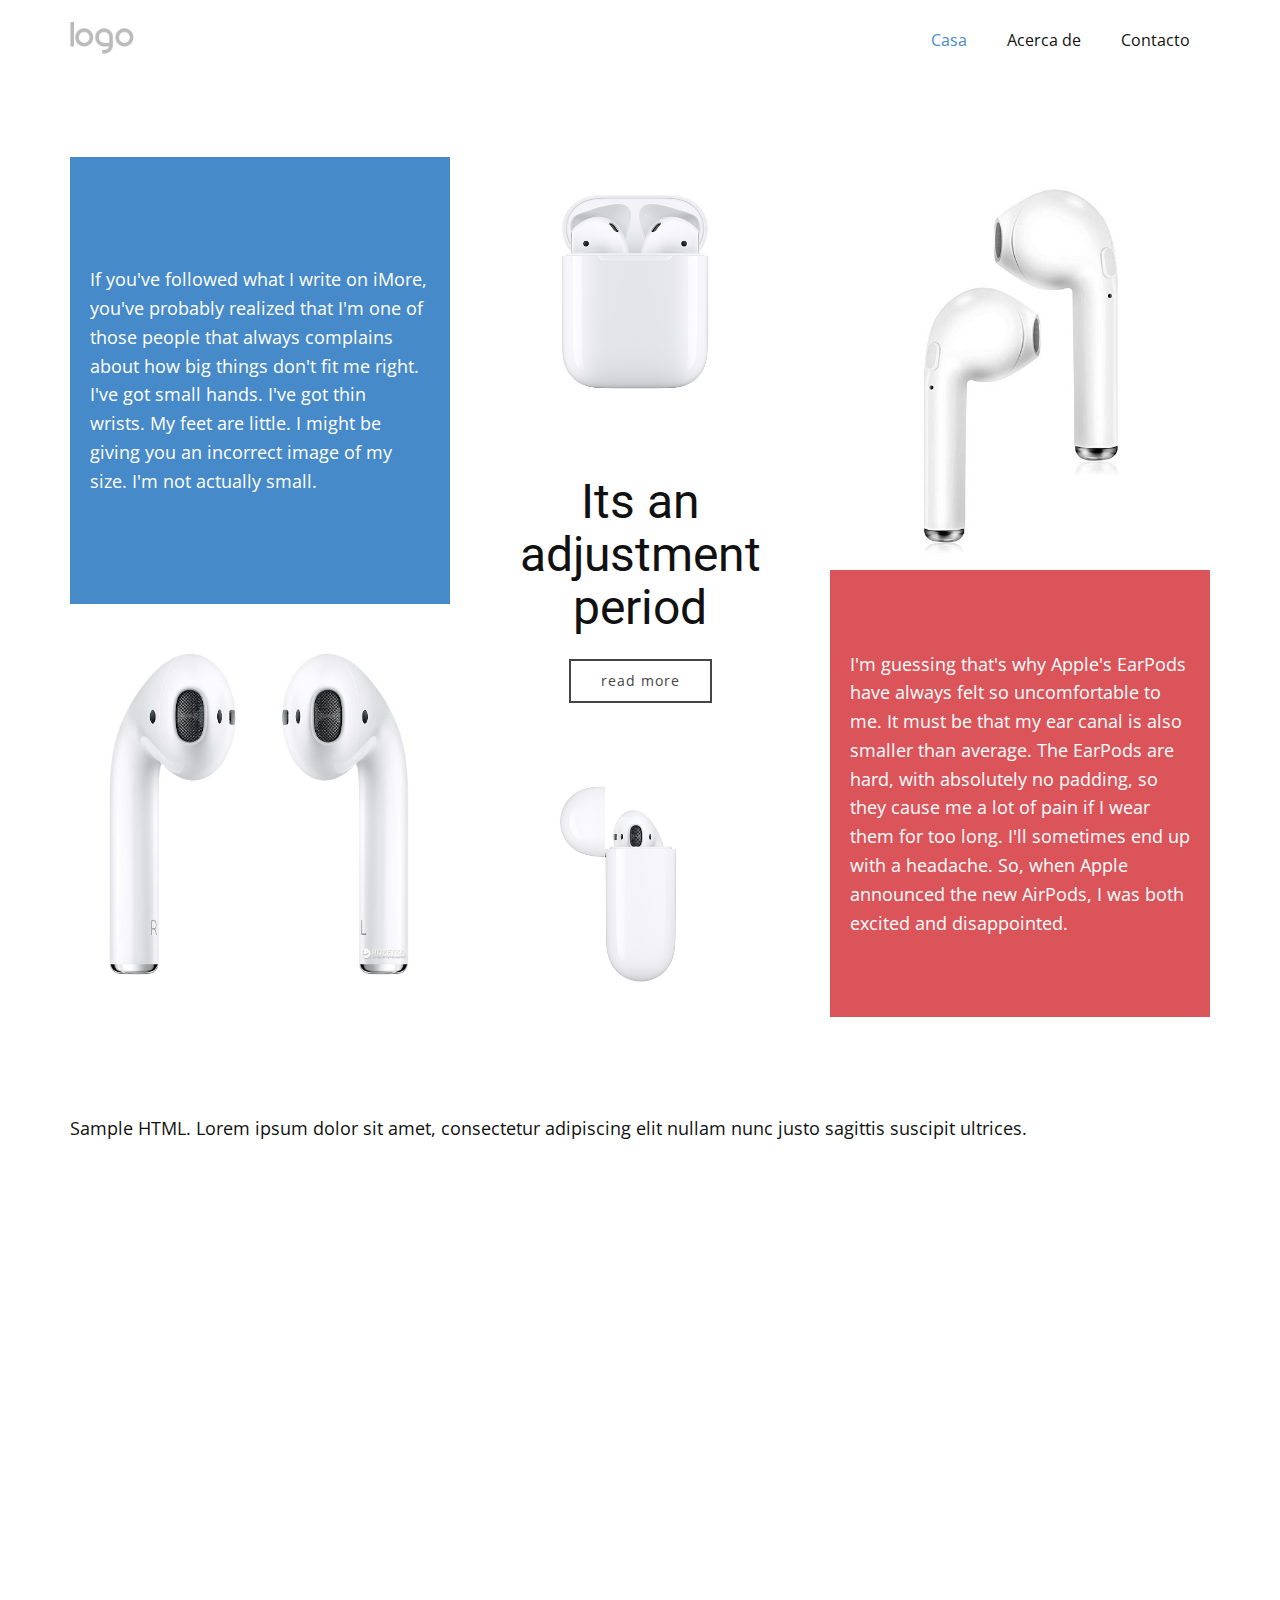
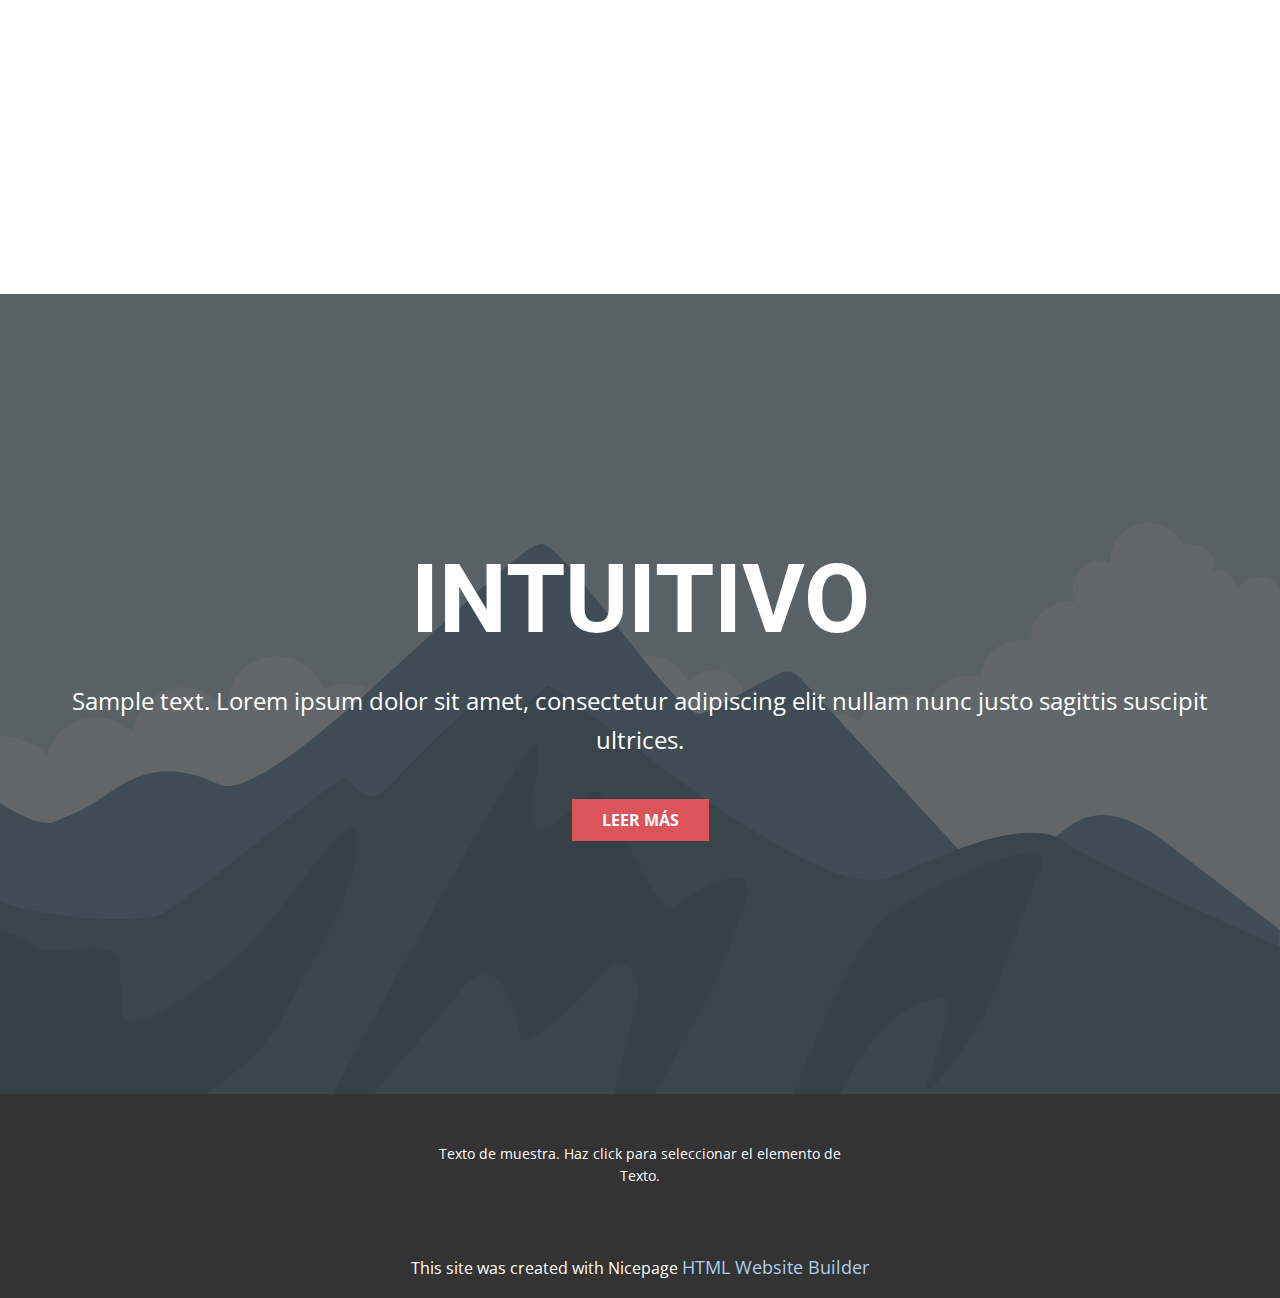
<file: index.html>
<!DOCTYPE html>
<html style="font-size: 16px;" lang="es"><head>
    <meta name="viewport" content="width=device-width, initial-scale=1.0">
    <meta charset="utf-8">
    <meta name="keywords" content="Its an adjustment period, INTUITIVO">
    <meta name="description" content="">
    <title>Casa</title>
    <link rel="stylesheet" href="nicepage.css" media="screen">
<link rel="stylesheet" href="index.css" media="screen">
    <script class="u-script" type="text/javascript" src="jquery.js" defer=""></script>
    <script class="u-script" type="text/javascript" src="nicepage.js" defer=""></script>
    <meta name="generator" content="Nicepage 7.14.0, nicepage.com">
    
    
    
    
    
    
    <link id="u-page-google-font" rel="stylesheet" href="https://fonts.googleapis.com/css2?display=swap&amp;family=Roboto:ital,wght@0,100;0,200;0,300;0,400;0,500;0,600;0,700;0,800;0,900;1,100;1,200;1,300;1,400;1,500;1,600;1,700;1,800;1,900&amp;family=Open+Sans:ital,wght@0,300;0,400;0,500;0,600;0,700;0,800;1,300;1,400;1,500;1,600;1,700;1,800">
    <script type="application/ld+json">{
		"@context": "http://schema.org",
		"@type": "Organization",
		"name": "",
		"logo": "images/default-logo.png"
}</script>
    <meta name="theme-color" content="#478ac9">
    <meta property="og:title" content="Casa">
    <meta property="og:type" content="website">
  <meta data-intl-tel-input-cdn-path="intlTelInput/"></head>
  <body data-home-page="Casa.html" data-home-page-title="Casa" data-path-to-root="./" data-include-products="false" class="u-body u-clearfix u-xl-mode" data-lang="es"><header class="u-clearfix u-header u-header" id="header"><div class="u-clearfix u-sheet u-valign-middle u-sheet-1">
        <a href="#" class="u-image u-logo u-image-1">
          <img src="images/default-logo.png" class="u-logo-image u-logo-image-1">
        </a>
        <nav class="u-menu u-menu-one-level u-offcanvas u-menu-1" role="navigation" aria-label="Menu navigation">
          <div class="menu-collapse" style="font-size: 1rem; letter-spacing: 0px;">
            <a class="u-button-style u-custom-left-right-menu-spacing u-custom-padding-bottom u-custom-top-bottom-menu-spacing u-hamburger-link u-nav-link u-text-active-palette-1-base u-text-hover-palette-2-base" href="#" tabindex="-1" aria-label="Open menu" aria-controls="20b2">
              <svg class="u-svg-link" viewBox="0 0 24 24"><use xlink:href="#menu-hamburger"></use></svg>
              <svg class="u-svg-content" version="1.1" id="menu-hamburger" viewBox="0 0 16 16" x="0px" y="0px" xmlns:xlink="http://www.w3.org/1999/xlink" xmlns="http://www.w3.org/2000/svg"><g><rect y="1" width="16" height="2"></rect><rect y="7" width="16" height="2"></rect><rect y="13" width="16" height="2"></rect>
</g></svg>
            </a>
          </div>
          <div class="u-nav-container">
            <ul class="u-nav u-unstyled u-nav-1" role="menubar"><li class="u-nav-item" role="none"><a class="u-button-style u-nav-link u-text-active-palette-1-base u-text-hover-palette-2-base" href="./" style="padding: 10px 20px;" role="menuitem">Casa</a>
</li><li class="u-nav-item" role="none"><a class="u-button-style u-nav-link u-text-active-palette-1-base u-text-hover-palette-2-base" href="Acerca-de.html" style="padding: 10px 20px;" role="menuitem">Acerca de</a>
</li><li class="u-nav-item" role="none"><a class="u-button-style u-nav-link u-text-active-palette-1-base u-text-hover-palette-2-base" href="Contacto.html" style="padding: 10px 20px;" role="menuitem">Contacto</a>
</li></ul>
          </div>
          <div class="u-nav-container-collapse" id="20b2" role="region" aria-label="Menu panel">
            <div class="u-black u-container-style u-inner-container-layout u-opacity u-opacity-95 u-sidenav">
              <div class="u-inner-container-layout u-sidenav-overflow">
                <div class="u-menu-close" tabindex="-1" aria-label="Close menu"></div>
                <ul class="u-align-center u-nav u-popupmenu-items u-unstyled u-nav-2"><li class="u-nav-item"><a class="u-button-style u-nav-link" href="./">Casa</a>
</li><li class="u-nav-item"><a class="u-button-style u-nav-link" href="Acerca-de.html">Acerca de</a>
</li><li class="u-nav-item"><a class="u-button-style u-nav-link" href="Contacto.html">Contacto</a>
</li></ul>
              </div>
            </div>
            <div class="u-black u-menu-overlay u-opacity u-opacity-70"></div>
          </div>
        </nav>
      </div></header>
    <section class="u-clearfix u-section-1" id="sec-c709">
      <div class="u-clearfix u-sheet u-sheet-1">
        <div class="data-layout-selected u-clearfix u-expanded-width u-layout-wrap u-layout-wrap-1">
          <div class="u-layout">
            <div class="u-layout-row">
              <div class="u-size-20 u-size-30-md">
                <div class="u-layout-col">
                  <div class="u-align-left u-container-align-left u-container-style u-layout-cell u-left-cell u-palette-1-base u-size-30 u-layout-cell-1">
                    <div class="u-container-layout u-valign-middle u-container-layout-1">
                      <p class="u-text u-text-1">If you've followed what I write on iMore, you've probably realized that I'm one of those people that always complains about how big things don't fit me right. I've got small hands. I've got thin wrists.&nbsp;My
                                            feet are little. I might be giving you an incorrect image of my size. I'm not actually small.</p>
                    </div>
                  </div>
                  <div class="u-container-style u-expand-resize u-image u-layout-cell u-left-cell u-size-30 u-image-1">
                    <div class="u-container-layout u-valign-middle"></div>
                  </div>
                </div>
              </div>
              <div class="u-size-20 u-size-30-md">
                <div class="u-layout-col">
                  <div class="u-align-center u-container-align-center u-container-style u-expand-resize u-image u-layout-cell u-size-20 u-image-2">
                    <div class="u-container-layout u-valign-middle"></div>
                  </div>
                  <div class="u-align-center u-container-align-center u-container-style u-layout-cell u-size-20 u-layout-cell-4">
                    <div class="u-container-layout u-valign-middle u-container-layout-4">
                      <h2 class="u-custom-font u-font-titillium-Web u-text u-text-2">Its an adjustment period</h2>
                      <a href="#" class="u-border-2 u-border-grey-dark-1 u-btn u-button-style u-btn-1">read more</a>
                    </div>
                  </div>
                  <div class="u-container-style u-expand-resize u-image u-layout-cell u-size-20 u-image-3">
                    <div class="u-container-layout"></div>
                  </div>
                </div>
              </div>
              <div class="u-size-20 u-size-60-md">
                <div class="u-layout-col">
                  <div class="u-container-style u-image u-layout-cell u-right-cell u-size-30 u-image-4">
                    <div class="u-container-layout"></div>
                  </div>
                  <div class="u-container-style u-layout-cell u-palette-2-base u-right-cell u-size-30 u-layout-cell-7">
                    <div class="u-container-layout u-valign-middle u-container-layout-7">
                      <p class="u-text u-text-3">I'm guessing that's why Apple's EarPods have always felt so uncomfortable to me. It must be that my ear canal is also smaller than average. The EarPods are hard, with absolutely no padding, so they cause me a lot
                                            of pain if I wear them for too long. I'll sometimes end up with a headache.&nbsp;So, when Apple announced the new AirPods, I was both excited and disappointed.</p>
                    </div>
                  </div>
                </div>
              </div>
            </div>
          </div>
        </div>
      </div>
    </section>
    <section class="u-clearfix u-section-2" id="block-3">
      <div class="u-clearfix u-sheet u-sheet-1">
        <div class="u-clearfix u-custom-html u-expanded-width u-custom-html-1">
          <style></style>
          <p>Sample HTML. Lorem ipsum dolor sit amet, consectetur adipiscing elit nullam nunc justo sagittis suscipit ultrices.</p>
        </div>
      </div>
    </section>
    <section class="u-clearfix u-section-3" id="block-1">
      <div class="u-clearfix u-sheet u-sheet-1"></div>
    </section>
    <section class="u-align-center u-clearfix u-container-align-center u-image u-shading u-section-4" id="block-2">
      <div class="u-clearfix u-sheet u-valign-middle u-sheet-1">
        <h1 class="u-align-center u-text u-text-default u-title u-text-1">INTUITIVO</h1>
        <p class="u-align-center u-large-text u-text u-text-default u-text-variant u-text-2">Sample text. Lorem ipsum dolor sit amet, consectetur adipiscing elit nullam nunc justo sagittis suscipit ultrices.</p>
        <a href="#" class="u-align-center u-btn u-button-style u-palette-2-base u-btn-1">Leer más</a>
      </div>
    </section>
    
    
    
    <footer class="u-align-center u-clearfix u-container-align-center u-footer u-grey-80 u-footer" id="footer"><div class="u-clearfix u-sheet u-sheet-1">
        <p class="u-small-text u-text u-text-variant u-text-1">Texto de muestra. Haz click para seleccionar el elemento de Texto.</p>
      </div></footer>
    <section class="u-backlink u-clearfix u-grey-80"> This site was created with Nicepage <a href="https://nicepage.com/html-website-builder">HTML Website Builder</a>
    </section>
  
</body></html>
</file>
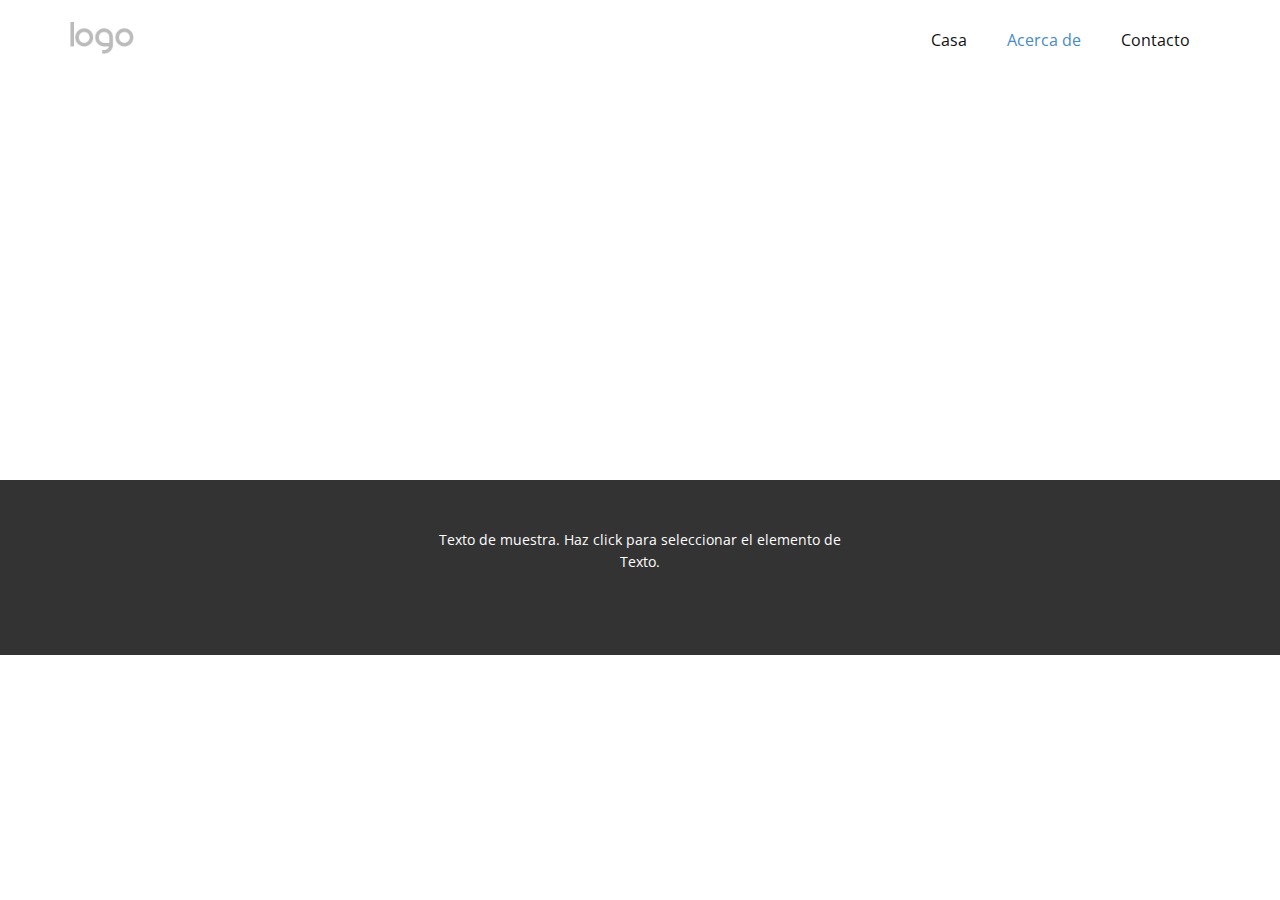
<file: Acerca-de.html>
<!DOCTYPE html>
<html style="font-size: 16px;" lang="es"><head>
    <meta name="viewport" content="width=device-width, initial-scale=1.0">
    <meta charset="utf-8">
    <meta name="keywords" content="">
    <meta name="description" content="">
    <title>Acerca de</title>
    <link rel="stylesheet" href="nicepage.css" media="screen">
<link rel="stylesheet" href="Acerca-de.css" media="screen">
    <script class="u-script" type="text/javascript" src="jquery.js" defer=""></script>
    <script class="u-script" type="text/javascript" src="nicepage.js" defer=""></script>
    <meta name="generator" content="Nicepage 7.14.0, nicepage.com">
    
    
    
    <link id="u-page-google-font" rel="stylesheet" href="https://fonts.googleapis.com/css2?display=swap&amp;family=Roboto:ital,wght@0,100;0,200;0,300;0,400;0,500;0,600;0,700;0,800;0,900;1,100;1,200;1,300;1,400;1,500;1,600;1,700;1,800;1,900&amp;family=Open+Sans:ital,wght@0,300;0,400;0,500;0,600;0,700;0,800;1,300;1,400;1,500;1,600;1,700;1,800">
    <script type="application/ld+json">{
		"@context": "http://schema.org",
		"@type": "Organization",
		"name": "",
		"logo": "images/default-logo.png"
}</script>
    <meta name="theme-color" content="#478ac9">
    <meta property="og:title" content="Acerca de">
    <meta property="og:type" content="website">
  <meta data-intl-tel-input-cdn-path="intlTelInput/"></head>
  <body data-path-to-root="./" data-include-products="false" class="u-body u-xl-mode" data-lang="es"><header class="u-clearfix u-header u-header" id="header"><div class="u-clearfix u-sheet u-valign-middle u-sheet-1">
        <a href="#" class="u-image u-logo u-image-1">
          <img src="images/default-logo.png" class="u-logo-image u-logo-image-1">
        </a>
        <nav class="u-menu u-menu-one-level u-offcanvas u-menu-1" role="navigation" aria-label="Menu navigation">
          <div class="menu-collapse" style="font-size: 1rem; letter-spacing: 0px;">
            <a class="u-button-style u-custom-left-right-menu-spacing u-custom-padding-bottom u-custom-top-bottom-menu-spacing u-hamburger-link u-nav-link u-text-active-palette-1-base u-text-hover-palette-2-base" href="#" tabindex="-1" aria-label="Open menu" aria-controls="20b2">
              <svg class="u-svg-link" viewBox="0 0 24 24"><use xlink:href="#menu-hamburger"></use></svg>
              <svg class="u-svg-content" version="1.1" id="menu-hamburger" viewBox="0 0 16 16" x="0px" y="0px" xmlns:xlink="http://www.w3.org/1999/xlink" xmlns="http://www.w3.org/2000/svg"><g><rect y="1" width="16" height="2"></rect><rect y="7" width="16" height="2"></rect><rect y="13" width="16" height="2"></rect>
</g></svg>
            </a>
          </div>
          <div class="u-nav-container">
            <ul class="u-nav u-unstyled u-nav-1" role="menubar"><li class="u-nav-item" role="none"><a class="u-button-style u-nav-link u-text-active-palette-1-base u-text-hover-palette-2-base" href="./" style="padding: 10px 20px;" role="menuitem">Casa</a>
</li><li class="u-nav-item" role="none"><a class="u-button-style u-nav-link u-text-active-palette-1-base u-text-hover-palette-2-base" href="Acerca-de.html" style="padding: 10px 20px;" role="menuitem">Acerca de</a>
</li><li class="u-nav-item" role="none"><a class="u-button-style u-nav-link u-text-active-palette-1-base u-text-hover-palette-2-base" href="Contacto.html" style="padding: 10px 20px;" role="menuitem">Contacto</a>
</li></ul>
          </div>
          <div class="u-nav-container-collapse" id="20b2" role="region" aria-label="Menu panel">
            <div class="u-black u-container-style u-inner-container-layout u-opacity u-opacity-95 u-sidenav">
              <div class="u-inner-container-layout u-sidenav-overflow">
                <div class="u-menu-close" tabindex="-1" aria-label="Close menu"></div>
                <ul class="u-align-center u-nav u-popupmenu-items u-unstyled u-nav-2"><li class="u-nav-item"><a class="u-button-style u-nav-link" href="./">Casa</a>
</li><li class="u-nav-item"><a class="u-button-style u-nav-link" href="Acerca-de.html">Acerca de</a>
</li><li class="u-nav-item"><a class="u-button-style u-nav-link" href="Contacto.html">Contacto</a>
</li></ul>
              </div>
            </div>
            <div class="u-black u-menu-overlay u-opacity u-opacity-70"></div>
          </div>
        </nav>
      </div></header>
    <section class="u-clearfix u-section-1" id="block-1">
      <div class="u-clearfix u-sheet u-sheet-1"></div>
    </section>
    
    
    
    <footer class="u-align-center u-clearfix u-container-align-center u-footer u-grey-80 u-footer" id="footer"><div class="u-clearfix u-sheet u-sheet-1">
        <p class="u-small-text u-text u-text-variant u-text-1">Texto de muestra. Haz click para seleccionar el elemento de Texto.</p>
      </div></footer>
    <section class="u-backlink u-clearfix u-grey-80"></section>
  
</body></html>
</file>
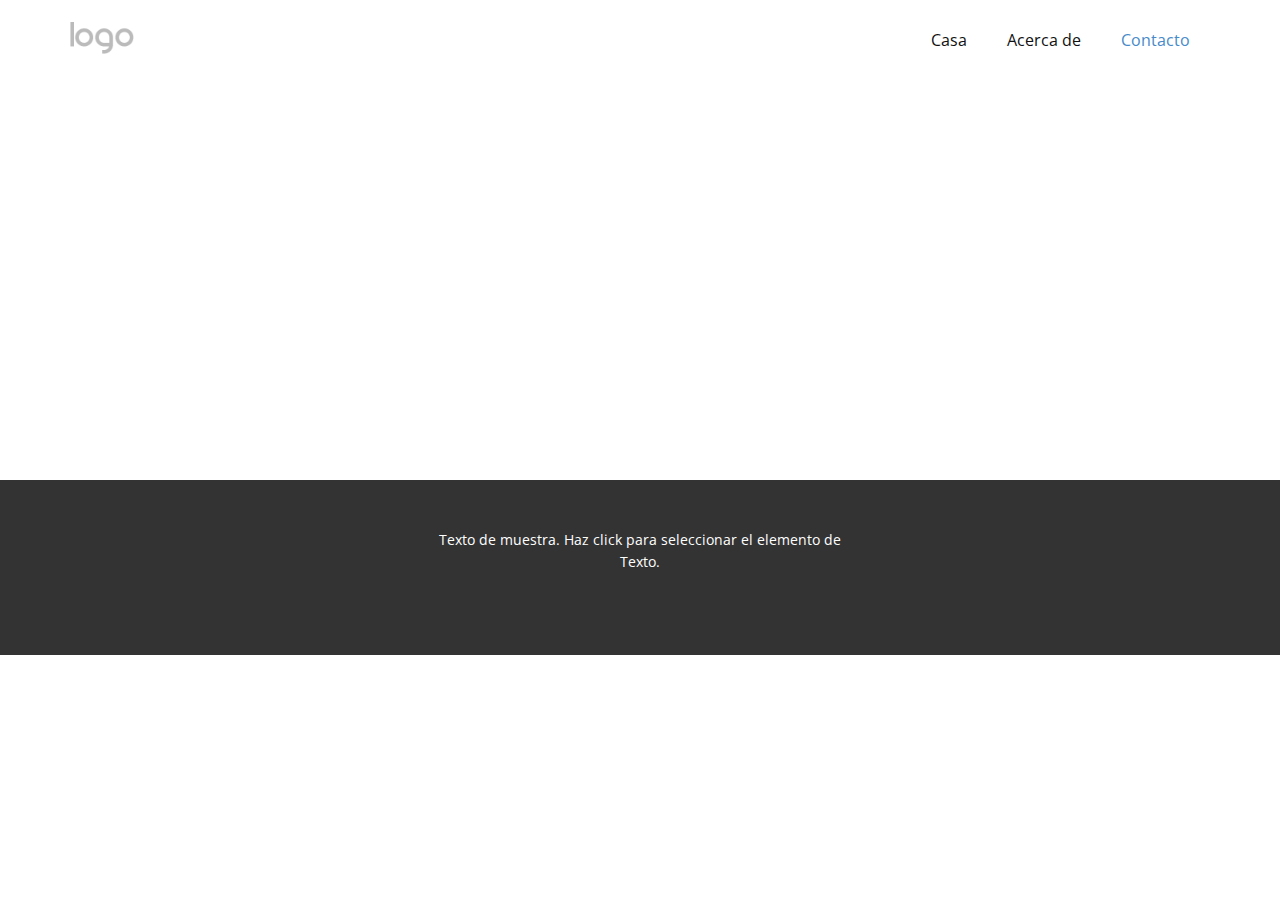
<file: Contacto.html>
<!DOCTYPE html>
<html style="font-size: 16px;" lang="es"><head>
    <meta name="viewport" content="width=device-width, initial-scale=1.0">
    <meta charset="utf-8">
    <meta name="keywords" content="">
    <meta name="description" content="">
    <title>Contacto</title>
    <link rel="stylesheet" href="nicepage.css" media="screen">
<link rel="stylesheet" href="Contacto.css" media="screen">
    <script class="u-script" type="text/javascript" src="jquery.js" defer=""></script>
    <script class="u-script" type="text/javascript" src="nicepage.js" defer=""></script>
    <meta name="generator" content="Nicepage 7.14.0, nicepage.com">
    
    
    
    <link id="u-page-google-font" rel="stylesheet" href="https://fonts.googleapis.com/css2?display=swap&amp;family=Roboto:ital,wght@0,100;0,200;0,300;0,400;0,500;0,600;0,700;0,800;0,900;1,100;1,200;1,300;1,400;1,500;1,600;1,700;1,800;1,900&amp;family=Open+Sans:ital,wght@0,300;0,400;0,500;0,600;0,700;0,800;1,300;1,400;1,500;1,600;1,700;1,800">
    <script type="application/ld+json">{
		"@context": "http://schema.org",
		"@type": "Organization",
		"name": "",
		"logo": "images/default-logo.png"
}</script>
    <meta name="theme-color" content="#478ac9">
    <meta property="og:title" content="Contacto">
    <meta property="og:type" content="website">
  <meta data-intl-tel-input-cdn-path="intlTelInput/"></head>
  <body data-path-to-root="./" data-include-products="false" class="u-body u-xl-mode" data-lang="es"><header class="u-clearfix u-header u-header" id="header"><div class="u-clearfix u-sheet u-valign-middle u-sheet-1">
        <a href="#" class="u-image u-logo u-image-1">
          <img src="images/default-logo.png" class="u-logo-image u-logo-image-1">
        </a>
        <nav class="u-menu u-menu-one-level u-offcanvas u-menu-1" role="navigation" aria-label="Menu navigation">
          <div class="menu-collapse" style="font-size: 1rem; letter-spacing: 0px;">
            <a class="u-button-style u-custom-left-right-menu-spacing u-custom-padding-bottom u-custom-top-bottom-menu-spacing u-hamburger-link u-nav-link u-text-active-palette-1-base u-text-hover-palette-2-base" href="#" tabindex="-1" aria-label="Open menu" aria-controls="20b2">
              <svg class="u-svg-link" viewBox="0 0 24 24"><use xlink:href="#menu-hamburger"></use></svg>
              <svg class="u-svg-content" version="1.1" id="menu-hamburger" viewBox="0 0 16 16" x="0px" y="0px" xmlns:xlink="http://www.w3.org/1999/xlink" xmlns="http://www.w3.org/2000/svg"><g><rect y="1" width="16" height="2"></rect><rect y="7" width="16" height="2"></rect><rect y="13" width="16" height="2"></rect>
</g></svg>
            </a>
          </div>
          <div class="u-nav-container">
            <ul class="u-nav u-unstyled u-nav-1" role="menubar"><li class="u-nav-item" role="none"><a class="u-button-style u-nav-link u-text-active-palette-1-base u-text-hover-palette-2-base" href="./" style="padding: 10px 20px;" role="menuitem">Casa</a>
</li><li class="u-nav-item" role="none"><a class="u-button-style u-nav-link u-text-active-palette-1-base u-text-hover-palette-2-base" href="Acerca-de.html" style="padding: 10px 20px;" role="menuitem">Acerca de</a>
</li><li class="u-nav-item" role="none"><a class="u-button-style u-nav-link u-text-active-palette-1-base u-text-hover-palette-2-base" href="Contacto.html" style="padding: 10px 20px;" role="menuitem">Contacto</a>
</li></ul>
          </div>
          <div class="u-nav-container-collapse" id="20b2" role="region" aria-label="Menu panel">
            <div class="u-black u-container-style u-inner-container-layout u-opacity u-opacity-95 u-sidenav">
              <div class="u-inner-container-layout u-sidenav-overflow">
                <div class="u-menu-close" tabindex="-1" aria-label="Close menu"></div>
                <ul class="u-align-center u-nav u-popupmenu-items u-unstyled u-nav-2"><li class="u-nav-item"><a class="u-button-style u-nav-link" href="./">Casa</a>
</li><li class="u-nav-item"><a class="u-button-style u-nav-link" href="Acerca-de.html">Acerca de</a>
</li><li class="u-nav-item"><a class="u-button-style u-nav-link" href="Contacto.html">Contacto</a>
</li></ul>
              </div>
            </div>
            <div class="u-black u-menu-overlay u-opacity u-opacity-70"></div>
          </div>
        </nav>
      </div></header>
    <section class="u-clearfix u-section-1" id="block-1">
      <div class="u-clearfix u-sheet u-sheet-1"></div>
    </section>
    
    
    
    <footer class="u-align-center u-clearfix u-container-align-center u-footer u-grey-80 u-footer" id="footer"><div class="u-clearfix u-sheet u-sheet-1">
        <p class="u-small-text u-text u-text-variant u-text-1">Texto de muestra. Haz click para seleccionar el elemento de Texto.</p>
      </div></footer>
    <section class="u-backlink u-clearfix u-grey-80"></section>
  
</body></html>
</file>
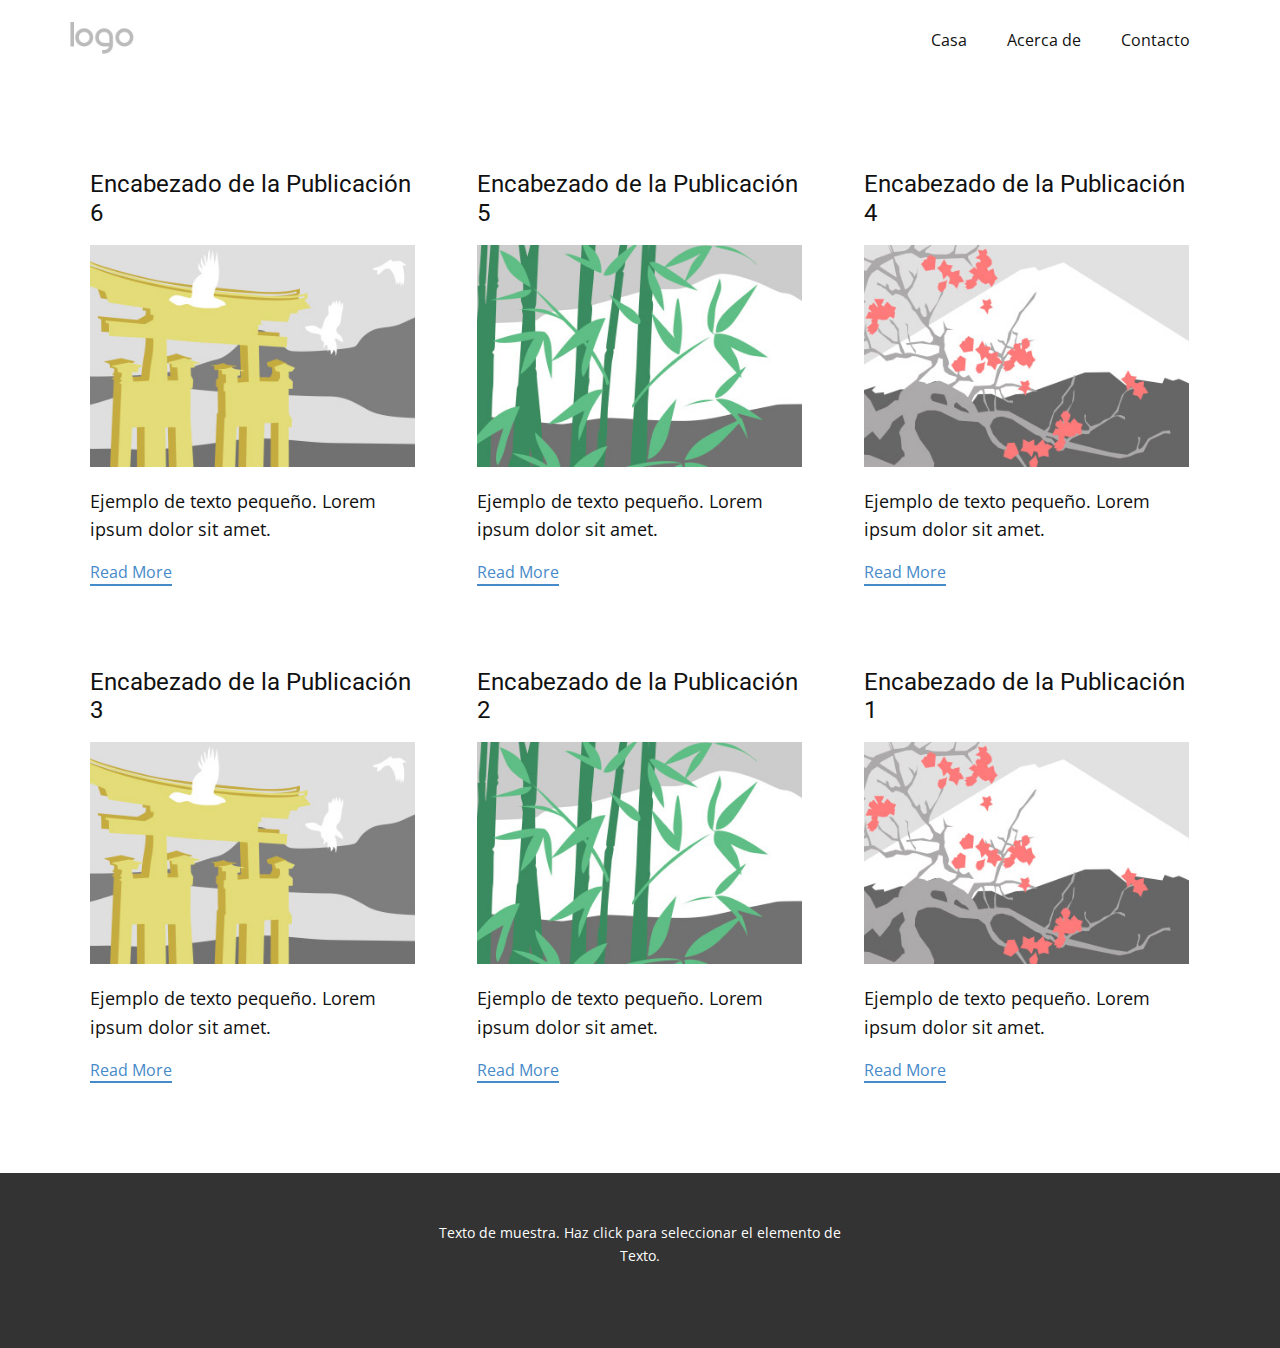
<file: blog/blog.html>
<!DOCTYPE html>
<html style="font-size: 16px;" lang="es"><head>
    <meta name="viewport" content="width=device-width, initial-scale=1.0">
    <meta charset="utf-8">
    <meta name="keywords" content="">
    <meta name="description" content="">
    <title>Blog</title>
    <link rel="stylesheet" href="../nicepage.css" media="screen">
<link rel="stylesheet" href="../Blog-Template.css" media="screen">
    <script class="u-script" type="text/javascript" src="../jquery.js" defer=""></script>
    <script class="u-script" type="text/javascript" src="../nicepage.js" defer=""></script>
    <meta name="generator" content="Nicepage 7.14.0, nicepage.com">
    
    
    
    <link id="u-page-google-font" rel="stylesheet" href="https://fonts.googleapis.com/css2?display=swap&amp;family=Roboto:ital,wght@0,100;0,200;0,300;0,400;0,500;0,600;0,700;0,800;0,900;1,100;1,200;1,300;1,400;1,500;1,600;1,700;1,800;1,900&amp;family=Open+Sans:ital,wght@0,300;0,400;0,500;0,600;0,700;0,800;1,300;1,400;1,500;1,600;1,700;1,800">
    <script type="application/ld+json">{
		"@context": "http://schema.org",
		"@type": "Organization",
		"name": "",
		"logo": "images/default-logo.png"
}</script>
    <meta name="theme-color" content="#478ac9">
  <meta data-intl-tel-input-cdn-path="intlTelInput/"></head>
  <body data-path-to-root="../" data-include-products="false" class="u-body u-xl-mode" data-lang="es"><header class="u-clearfix u-header u-header" id="header"><div class="u-clearfix u-sheet u-valign-middle u-sheet-1">
        <a href="#" class="u-image u-logo u-image-1">
          <img src="../images/default-logo.png" class="u-logo-image u-logo-image-1">
        </a>
        <nav class="u-menu u-menu-one-level u-offcanvas u-menu-1" role="navigation" aria-label="Menu navigation">
          <div class="menu-collapse" style="font-size: 1rem; letter-spacing: 0px;">
            <a class="u-button-style u-custom-left-right-menu-spacing u-custom-padding-bottom u-custom-top-bottom-menu-spacing u-hamburger-link u-nav-link u-text-active-palette-1-base u-text-hover-palette-2-base" href="#" tabindex="-1" aria-label="Open menu" aria-controls="20b2">
              <svg class="u-svg-link" viewBox="0 0 24 24"><use xlink:href="#menu-hamburger"></use></svg>
              <svg class="u-svg-content" version="1.1" id="menu-hamburger" viewBox="0 0 16 16" x="0px" y="0px" xmlns:xlink="http://www.w3.org/1999/xlink" xmlns="http://www.w3.org/2000/svg"><g><rect y="1" width="16" height="2"></rect><rect y="7" width="16" height="2"></rect><rect y="13" width="16" height="2"></rect>
</g></svg>
            </a>
          </div>
          <div class="u-nav-container">
            <ul class="u-nav u-unstyled u-nav-1" role="menubar"><li class="u-nav-item" role="none"><a class="u-button-style u-nav-link u-text-active-palette-1-base u-text-hover-palette-2-base" href="../" style="padding: 10px 20px;" role="menuitem">Casa</a>
</li><li class="u-nav-item" role="none"><a class="u-button-style u-nav-link u-text-active-palette-1-base u-text-hover-palette-2-base" href="../Acerca-de.html" style="padding: 10px 20px;" role="menuitem">Acerca de</a>
</li><li class="u-nav-item" role="none"><a class="u-button-style u-nav-link u-text-active-palette-1-base u-text-hover-palette-2-base" href="../Contacto.html" style="padding: 10px 20px;" role="menuitem">Contacto</a>
</li></ul>
          </div>
          <div class="u-nav-container-collapse" id="20b2" role="region" aria-label="Menu panel">
            <div class="u-black u-container-style u-inner-container-layout u-opacity u-opacity-95 u-sidenav">
              <div class="u-inner-container-layout u-sidenav-overflow">
                <div class="u-menu-close" tabindex="-1" aria-label="Close menu"></div>
                <ul class="u-align-center u-nav u-popupmenu-items u-unstyled u-nav-2"><li class="u-nav-item"><a class="u-button-style u-nav-link" href="../">Casa</a>
</li><li class="u-nav-item"><a class="u-button-style u-nav-link" href="../Acerca-de.html">Acerca de</a>
</li><li class="u-nav-item"><a class="u-button-style u-nav-link" href="../Contacto.html">Contacto</a>
</li></ul>
              </div>
            </div>
            <div class="u-black u-menu-overlay u-opacity u-opacity-70"></div>
          </div>
        </nav>
      </div></header>
    <section class="u-clearfix u-section-1" id="block-1">
      <div class="u-clearfix u-sheet u-valign-middle u-sheet-1"><!--blog--><!--blog_options_json--><!--{"type":"Recent","source":"","tags":"","count":""}--><!--/blog_options_json-->
        <div class="u-blog u-expanded-width u-repeater u-repeater-1" data-blog-id="blog-1"><!--blog_post-->
          <div class="u-blog-post u-container-style u-repeater-item u-white u-repeater-item-1">
            <div class="u-container-layout u-similar-container u-valign-top u-container-layout-1"><!--blog_post_header-->
              <h4 class="u-blog-control u-text u-text-1">
                <a class="u-post-header-link" href="../blog/enviar-5.html">Encabezado de la Publicación 6</a>
              </h4><!--/blog_post_header--><!--blog_post_image-->
              <img alt="" class="u-blog-control u-expanded-width u-image u-image-default u-image-1" src="../images/8ad73f3c.jpeg" data-href="../blog/enviar-5.html"><!--/blog_post_image--><!--blog_post_content-->
              <div class="u-blog-control u-post-content u-text u-text-2 fr-view">Ejemplo de texto pequeño. Lorem ipsum dolor sit amet.</div><!--/blog_post_content--><!--blog_post_readmore-->
              <a href="../blog/enviar-5.html" class="u-blog-control u-border-2 u-border-palette-1-base u-btn u-btn-rectangle u-button-style u-none u-btn-1"><!--blog_post_readmore_content--><!--options_json--><!--{"content":"Read More","defaultValue":"Lee mas"}--><!--/options_json-->Read More<!--/blog_post_readmore_content--></a><!--/blog_post_readmore-->
            </div>
          </div><div class="u-blog-post u-container-style u-repeater-item u-video-cover u-white">
            <div class="u-container-layout u-similar-container u-valign-top u-container-layout-2"><!--blog_post_header-->
              <h4 class="u-blog-control u-text u-text-3">
                <a class="u-post-header-link" href="../blog/enviar-4.html">Encabezado de la Publicación 5</a>
              </h4><!--/blog_post_header--><!--blog_post_image-->
              <img alt="" class="u-blog-control u-expanded-width u-image u-image-default u-image-2" src="../images/68f64b9d.jpeg" data-href="../blog/enviar-4.html"><!--/blog_post_image--><!--blog_post_content-->
              <div class="u-blog-control u-post-content u-text u-text-4 fr-view">Ejemplo de texto pequeño. Lorem ipsum dolor sit amet.</div><!--/blog_post_content--><!--blog_post_readmore-->
              <a href="../blog/enviar-4.html" class="u-blog-control u-border-2 u-border-palette-1-base u-btn u-btn-rectangle u-button-style u-none u-btn-2"><!--blog_post_readmore_content--><!--options_json--><!--{"content":"Read More","defaultValue":"Lee mas"}--><!--/options_json-->Read More<!--/blog_post_readmore_content--></a><!--/blog_post_readmore-->
            </div>
          </div><div class="u-blog-post u-container-style u-repeater-item u-video-cover u-white">
            <div class="u-container-layout u-similar-container u-valign-top u-container-layout-3"><!--blog_post_header-->
              <h4 class="u-blog-control u-text u-text-5">
                <a class="u-post-header-link" href="../blog/enviar-3.html">Encabezado de la Publicación 4</a>
              </h4><!--/blog_post_header--><!--blog_post_image-->
              <img alt="" class="u-blog-control u-expanded-width u-image u-image-default u-image-3" src="../images/0fd3416c.jpeg" data-href="../blog/enviar-3.html"><!--/blog_post_image--><!--blog_post_content-->
              <div class="u-blog-control u-post-content u-text u-text-6 fr-view">Ejemplo de texto pequeño. Lorem ipsum dolor sit amet.</div><!--/blog_post_content--><!--blog_post_readmore-->
              <a href="../blog/enviar-3.html" class="u-blog-control u-border-2 u-border-palette-1-base u-btn u-btn-rectangle u-button-style u-none u-btn-3"><!--blog_post_readmore_content--><!--options_json--><!--{"content":"Read More","defaultValue":"Lee mas"}--><!--/options_json-->Read More<!--/blog_post_readmore_content--></a><!--/blog_post_readmore-->
            </div>
          </div><div class="u-blog-post u-container-style u-repeater-item u-white u-repeater-item-1">
            <div class="u-container-layout u-similar-container u-valign-top u-container-layout-1"><!--blog_post_header-->
              <h4 class="u-blog-control u-text u-text-1">
                <a class="u-post-header-link" href="../blog/enviar-2.html">Encabezado de la Publicación 3</a>
              </h4><!--/blog_post_header--><!--blog_post_image-->
              <img alt="" class="u-blog-control u-expanded-width u-image u-image-default u-image-1" src="../images/8ad73f3c.jpeg" data-href="../blog/enviar-2.html"><!--/blog_post_image--><!--blog_post_content-->
              <div class="u-blog-control u-post-content u-text u-text-2 fr-view">Ejemplo de texto pequeño. Lorem ipsum dolor sit amet.</div><!--/blog_post_content--><!--blog_post_readmore-->
              <a href="../blog/enviar-2.html" class="u-blog-control u-border-2 u-border-palette-1-base u-btn u-btn-rectangle u-button-style u-none u-btn-1"><!--blog_post_readmore_content--><!--options_json--><!--{"content":"Read More","defaultValue":"Lee mas"}--><!--/options_json-->Read More<!--/blog_post_readmore_content--></a><!--/blog_post_readmore-->
            </div>
          </div><div class="u-blog-post u-container-style u-repeater-item u-video-cover u-white">
            <div class="u-container-layout u-similar-container u-valign-top u-container-layout-2"><!--blog_post_header-->
              <h4 class="u-blog-control u-text u-text-3">
                <a class="u-post-header-link" href="../blog/enviar-1.html">Encabezado de la Publicación 2</a>
              </h4><!--/blog_post_header--><!--blog_post_image-->
              <img alt="" class="u-blog-control u-expanded-width u-image u-image-default u-image-2" src="../images/68f64b9d.jpeg" data-href="../blog/enviar-1.html"><!--/blog_post_image--><!--blog_post_content-->
              <div class="u-blog-control u-post-content u-text u-text-4 fr-view">Ejemplo de texto pequeño. Lorem ipsum dolor sit amet.</div><!--/blog_post_content--><!--blog_post_readmore-->
              <a href="../blog/enviar-1.html" class="u-blog-control u-border-2 u-border-palette-1-base u-btn u-btn-rectangle u-button-style u-none u-btn-2"><!--blog_post_readmore_content--><!--options_json--><!--{"content":"Read More","defaultValue":"Lee mas"}--><!--/options_json-->Read More<!--/blog_post_readmore_content--></a><!--/blog_post_readmore-->
            </div>
          </div><div class="u-blog-post u-container-style u-repeater-item u-video-cover u-white">
            <div class="u-container-layout u-similar-container u-valign-top u-container-layout-3"><!--blog_post_header-->
              <h4 class="u-blog-control u-text u-text-5">
                <a class="u-post-header-link" href="../blog/enviar.html">Encabezado de la Publicación 1</a>
              </h4><!--/blog_post_header--><!--blog_post_image-->
              <img alt="" class="u-blog-control u-expanded-width u-image u-image-default u-image-3" src="../images/0fd3416c.jpeg" data-href="../blog/enviar.html"><!--/blog_post_image--><!--blog_post_content-->
              <div class="u-blog-control u-post-content u-text u-text-6 fr-view">Ejemplo de texto pequeño. Lorem ipsum dolor sit amet.</div><!--/blog_post_content--><!--blog_post_readmore-->
              <a href="../blog/enviar.html" class="u-blog-control u-border-2 u-border-palette-1-base u-btn u-btn-rectangle u-button-style u-none u-btn-3"><!--blog_post_readmore_content--><!--options_json--><!--{"content":"Read More","defaultValue":"Lee mas"}--><!--/options_json-->Read More<!--/blog_post_readmore_content--></a><!--/blog_post_readmore-->
            </div>
          </div><!--/blog_post--><!--blog_post-->
          <!--/blog_post--><!--blog_post-->
          <!--/blog_post-->
        </div><!--/blog-->
      </div>
    </section>
    
    
    
    <footer class="u-align-center u-clearfix u-container-align-center u-footer u-grey-80 u-footer" id="footer"><div class="u-clearfix u-sheet u-sheet-1">
        <p class="u-small-text u-text u-text-variant u-text-1">Texto de muestra. Haz click para seleccionar el elemento de Texto.</p>
      </div></footer>
    <section class="u-backlink u-clearfix u-grey-80"></section>
  
</body></html>
</file>
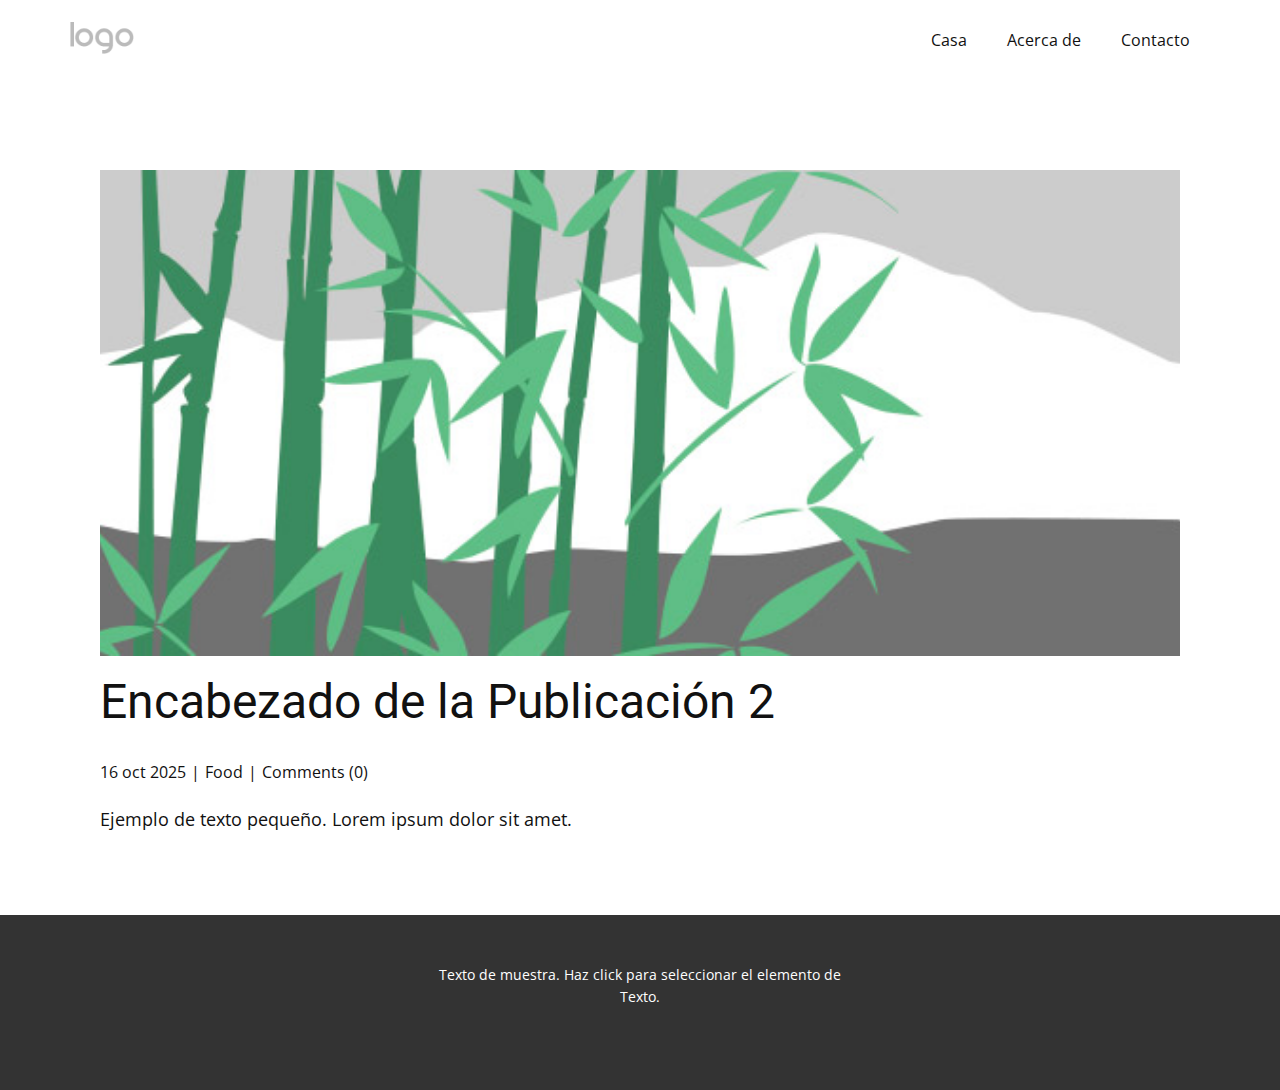
<file: blog/enviar-1.html>
<!DOCTYPE html>
<html style="font-size: 16px;" lang="es"><head>
    <meta name="viewport" content="width=device-width, initial-scale=1.0">
    <meta charset="utf-8">
    <meta name="keywords" content="Encabezado de la Publicación 1">
    <meta name="description" content="">
    <title>Encabezado de la Publicación 2</title>
    <link rel="stylesheet" href="../nicepage.css" media="screen">
<link rel="stylesheet" href="../Post-Template.css" media="screen">
    <script class="u-script" type="text/javascript" src="../jquery.js" defer=""></script>
    <script class="u-script" type="text/javascript" src="../nicepage.js" defer=""></script>
    <meta name="generator" content="Nicepage 7.14.0, nicepage.com">
    
    
    
    <link id="u-page-google-font" rel="stylesheet" href="https://fonts.googleapis.com/css2?display=swap&amp;family=Roboto:ital,wght@0,100;0,200;0,300;0,400;0,500;0,600;0,700;0,800;0,900;1,100;1,200;1,300;1,400;1,500;1,600;1,700;1,800;1,900&amp;family=Open+Sans:ital,wght@0,300;0,400;0,500;0,600;0,700;0,800;1,300;1,400;1,500;1,600;1,700;1,800">
    <script type="application/ld+json">{
		"@context": "http://schema.org",
		"@type": "Organization",
		"name": "",
		"logo": "images/default-logo.png"
}</script>
    <meta name="theme-color" content="#478ac9">
  <meta data-intl-tel-input-cdn-path="intlTelInput/"></head>
  <body data-path-to-root="./" data-include-products="false" class="u-body u-xl-mode" data-lang="es"><header class="u-clearfix u-header u-header" id="header"><div class="u-clearfix u-sheet u-valign-middle u-sheet-1">
        <a href="#" class="u-image u-logo u-image-1">
          <img src="../images/default-logo.png" class="u-logo-image u-logo-image-1">
        </a>
        <nav class="u-menu u-menu-one-level u-offcanvas u-menu-1" role="navigation" aria-label="Menu navigation">
          <div class="menu-collapse" style="font-size: 1rem; letter-spacing: 0px;">
            <a class="u-button-style u-custom-left-right-menu-spacing u-custom-padding-bottom u-custom-top-bottom-menu-spacing u-hamburger-link u-nav-link u-text-active-palette-1-base u-text-hover-palette-2-base" href="#" tabindex="-1" aria-label="Open menu" aria-controls="20b2">
              <svg class="u-svg-link" viewBox="0 0 24 24"><use xlink:href="#menu-hamburger"></use></svg>
              <svg class="u-svg-content" version="1.1" id="menu-hamburger" viewBox="0 0 16 16" x="0px" y="0px" xmlns:xlink="http://www.w3.org/1999/xlink" xmlns="http://www.w3.org/2000/svg"><g><rect y="1" width="16" height="2"></rect><rect y="7" width="16" height="2"></rect><rect y="13" width="16" height="2"></rect>
</g></svg>
            </a>
          </div>
          <div class="u-nav-container">
            <ul class="u-nav u-unstyled u-nav-1" role="menubar"><li class="u-nav-item" role="none"><a class="u-button-style u-nav-link u-text-active-palette-1-base u-text-hover-palette-2-base" href="../" style="padding: 10px 20px;" role="menuitem">Casa</a>
</li><li class="u-nav-item" role="none"><a class="u-button-style u-nav-link u-text-active-palette-1-base u-text-hover-palette-2-base" href="../Acerca-de.html" style="padding: 10px 20px;" role="menuitem">Acerca de</a>
</li><li class="u-nav-item" role="none"><a class="u-button-style u-nav-link u-text-active-palette-1-base u-text-hover-palette-2-base" href="../Contacto.html" style="padding: 10px 20px;" role="menuitem">Contacto</a>
</li></ul>
          </div>
          <div class="u-nav-container-collapse" id="20b2" role="region" aria-label="Menu panel">
            <div class="u-black u-container-style u-inner-container-layout u-opacity u-opacity-95 u-sidenav">
              <div class="u-inner-container-layout u-sidenav-overflow">
                <div class="u-menu-close" tabindex="-1" aria-label="Close menu"></div>
                <ul class="u-align-center u-nav u-popupmenu-items u-unstyled u-nav-2"><li class="u-nav-item"><a class="u-button-style u-nav-link" href="../">Casa</a>
</li><li class="u-nav-item"><a class="u-button-style u-nav-link" href="../Acerca-de.html">Acerca de</a>
</li><li class="u-nav-item"><a class="u-button-style u-nav-link" href="../Contacto.html">Contacto</a>
</li></ul>
              </div>
            </div>
            <div class="u-black u-menu-overlay u-opacity u-opacity-70"></div>
          </div>
        </nav>
      </div></header>
    <section class="u-align-center u-clearfix u-section-1" id="block-1">
      <div class="u-clearfix u-sheet u-valign-middle-md u-valign-middle-sm u-valign-middle-xs u-sheet-1"><!--post_details--><!--post_details_options_json--><!--{"source":""}--><!--/post_details_options_json--><!--blog_post-->
        <div class="u-container-style u-expanded-width u-post-details u-post-details-1">
          <div class="u-container-layout u-valign-middle u-container-layout-1"><!--blog_post_image-->
            <img alt="" class="u-blog-control u-expanded-width u-image u-image-default u-image-1" src="../images/68f64b9d.jpeg"><!--/blog_post_image--><!--blog_post_header-->
            <h2 class="u-blog-control u-text u-text-1">Encabezado de la Publicación 2</h2><!--/blog_post_header--><!--blog_post_metadata-->
            <div class="u-blog-control u-metadata u-metadata-1"><!--blog_post_metadata_date--><span class="u-meta-date u-meta-icon">16 oct 2025</span><!--/blog_post_metadata_date--><!--blog_post_metadata_category--><span class="u-meta-category u-meta-icon"><a href="/blog/blog.html#/blog-1///1">Food</a></span><!--/blog_post_metadata_category--><!--blog_post_metadata_comments--><span class="u-meta-comments u-meta-icon"><!--blog_post_metadata_comments_content-->Comments (0)<!--/blog_post_metadata_comments_content--></span><!--/blog_post_metadata_comments-->
            </div><!--/blog_post_metadata--><!--blog_post_content-->
            <div class="u-align-justify u-blog-control u-post-content u-text u-text-2 fr-view">
  <p>Ejemplo de texto pequeño. Lorem ipsum dolor sit amet.</p>
  </div><!--/blog_post_content-->
          </div>
        </div><!--/blog_post--><!--/post_details-->
      </div>
    </section>
    
    
    
    <footer class="u-align-center u-clearfix u-container-align-center u-footer u-grey-80 u-footer" id="footer"><div class="u-clearfix u-sheet u-sheet-1">
        <p class="u-small-text u-text u-text-variant u-text-1">Texto de muestra. Haz click para seleccionar el elemento de Texto.</p>
      </div></footer>
    <section class="u-backlink u-clearfix u-grey-80"></section>
  
</body></html>
</file>
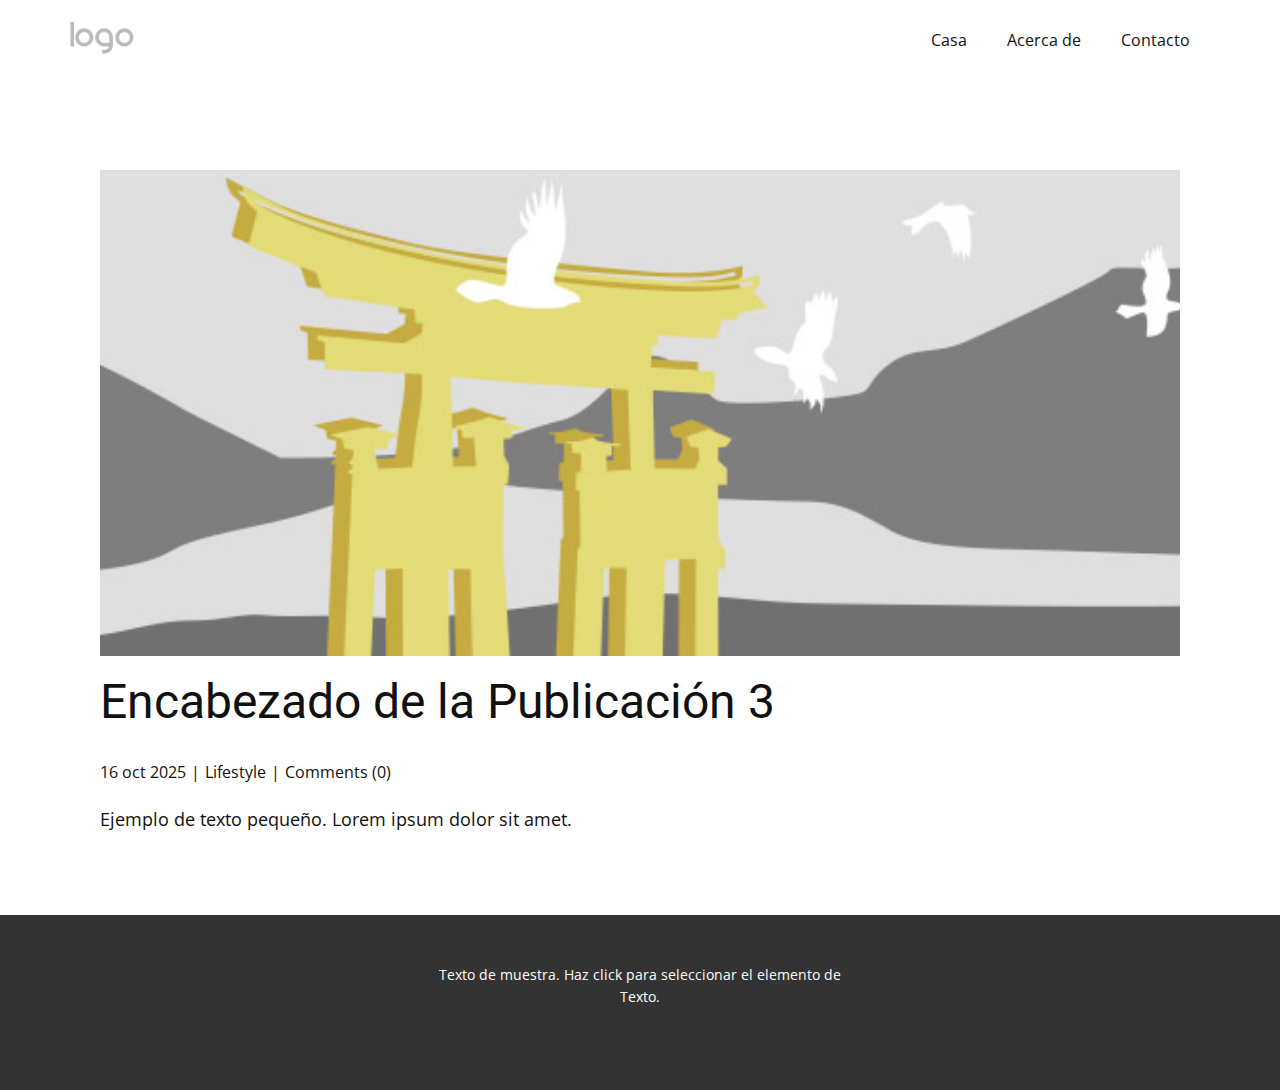
<file: blog/enviar-2.html>
<!DOCTYPE html>
<html style="font-size: 16px;" lang="es"><head>
    <meta name="viewport" content="width=device-width, initial-scale=1.0">
    <meta charset="utf-8">
    <meta name="keywords" content="Encabezado de la Publicación 1">
    <meta name="description" content="">
    <title>Encabezado de la Publicación 3</title>
    <link rel="stylesheet" href="../nicepage.css" media="screen">
<link rel="stylesheet" href="../Post-Template.css" media="screen">
    <script class="u-script" type="text/javascript" src="../jquery.js" defer=""></script>
    <script class="u-script" type="text/javascript" src="../nicepage.js" defer=""></script>
    <meta name="generator" content="Nicepage 7.14.0, nicepage.com">
    
    
    
    <link id="u-page-google-font" rel="stylesheet" href="https://fonts.googleapis.com/css2?display=swap&amp;family=Roboto:ital,wght@0,100;0,200;0,300;0,400;0,500;0,600;0,700;0,800;0,900;1,100;1,200;1,300;1,400;1,500;1,600;1,700;1,800;1,900&amp;family=Open+Sans:ital,wght@0,300;0,400;0,500;0,600;0,700;0,800;1,300;1,400;1,500;1,600;1,700;1,800">
    <script type="application/ld+json">{
		"@context": "http://schema.org",
		"@type": "Organization",
		"name": "",
		"logo": "images/default-logo.png"
}</script>
    <meta name="theme-color" content="#478ac9">
  <meta data-intl-tel-input-cdn-path="intlTelInput/"></head>
  <body data-path-to-root="./" data-include-products="false" class="u-body u-xl-mode" data-lang="es"><header class="u-clearfix u-header u-header" id="header"><div class="u-clearfix u-sheet u-valign-middle u-sheet-1">
        <a href="#" class="u-image u-logo u-image-1">
          <img src="../images/default-logo.png" class="u-logo-image u-logo-image-1">
        </a>
        <nav class="u-menu u-menu-one-level u-offcanvas u-menu-1" role="navigation" aria-label="Menu navigation">
          <div class="menu-collapse" style="font-size: 1rem; letter-spacing: 0px;">
            <a class="u-button-style u-custom-left-right-menu-spacing u-custom-padding-bottom u-custom-top-bottom-menu-spacing u-hamburger-link u-nav-link u-text-active-palette-1-base u-text-hover-palette-2-base" href="#" tabindex="-1" aria-label="Open menu" aria-controls="20b2">
              <svg class="u-svg-link" viewBox="0 0 24 24"><use xlink:href="#menu-hamburger"></use></svg>
              <svg class="u-svg-content" version="1.1" id="menu-hamburger" viewBox="0 0 16 16" x="0px" y="0px" xmlns:xlink="http://www.w3.org/1999/xlink" xmlns="http://www.w3.org/2000/svg"><g><rect y="1" width="16" height="2"></rect><rect y="7" width="16" height="2"></rect><rect y="13" width="16" height="2"></rect>
</g></svg>
            </a>
          </div>
          <div class="u-nav-container">
            <ul class="u-nav u-unstyled u-nav-1" role="menubar"><li class="u-nav-item" role="none"><a class="u-button-style u-nav-link u-text-active-palette-1-base u-text-hover-palette-2-base" href="../" style="padding: 10px 20px;" role="menuitem">Casa</a>
</li><li class="u-nav-item" role="none"><a class="u-button-style u-nav-link u-text-active-palette-1-base u-text-hover-palette-2-base" href="../Acerca-de.html" style="padding: 10px 20px;" role="menuitem">Acerca de</a>
</li><li class="u-nav-item" role="none"><a class="u-button-style u-nav-link u-text-active-palette-1-base u-text-hover-palette-2-base" href="../Contacto.html" style="padding: 10px 20px;" role="menuitem">Contacto</a>
</li></ul>
          </div>
          <div class="u-nav-container-collapse" id="20b2" role="region" aria-label="Menu panel">
            <div class="u-black u-container-style u-inner-container-layout u-opacity u-opacity-95 u-sidenav">
              <div class="u-inner-container-layout u-sidenav-overflow">
                <div class="u-menu-close" tabindex="-1" aria-label="Close menu"></div>
                <ul class="u-align-center u-nav u-popupmenu-items u-unstyled u-nav-2"><li class="u-nav-item"><a class="u-button-style u-nav-link" href="../">Casa</a>
</li><li class="u-nav-item"><a class="u-button-style u-nav-link" href="../Acerca-de.html">Acerca de</a>
</li><li class="u-nav-item"><a class="u-button-style u-nav-link" href="../Contacto.html">Contacto</a>
</li></ul>
              </div>
            </div>
            <div class="u-black u-menu-overlay u-opacity u-opacity-70"></div>
          </div>
        </nav>
      </div></header>
    <section class="u-align-center u-clearfix u-section-1" id="block-1">
      <div class="u-clearfix u-sheet u-valign-middle-md u-valign-middle-sm u-valign-middle-xs u-sheet-1"><!--post_details--><!--post_details_options_json--><!--{"source":""}--><!--/post_details_options_json--><!--blog_post-->
        <div class="u-container-style u-expanded-width u-post-details u-post-details-1">
          <div class="u-container-layout u-valign-middle u-container-layout-1"><!--blog_post_image-->
            <img alt="" class="u-blog-control u-expanded-width u-image u-image-default u-image-1" src="../images/8ad73f3c.jpeg"><!--/blog_post_image--><!--blog_post_header-->
            <h2 class="u-blog-control u-text u-text-1">Encabezado de la Publicación 3</h2><!--/blog_post_header--><!--blog_post_metadata-->
            <div class="u-blog-control u-metadata u-metadata-1"><!--blog_post_metadata_date--><span class="u-meta-date u-meta-icon">16 oct 2025</span><!--/blog_post_metadata_date--><!--blog_post_metadata_category--><span class="u-meta-category u-meta-icon"><a href="/blog/blog.html#/blog-1///3">Lifestyle</a></span><!--/blog_post_metadata_category--><!--blog_post_metadata_comments--><span class="u-meta-comments u-meta-icon"><!--blog_post_metadata_comments_content-->Comments (0)<!--/blog_post_metadata_comments_content--></span><!--/blog_post_metadata_comments-->
            </div><!--/blog_post_metadata--><!--blog_post_content-->
            <div class="u-align-justify u-blog-control u-post-content u-text u-text-2 fr-view">
  <p>Ejemplo de texto pequeño. Lorem ipsum dolor sit amet.</p>
  </div><!--/blog_post_content-->
          </div>
        </div><!--/blog_post--><!--/post_details-->
      </div>
    </section>
    
    
    
    <footer class="u-align-center u-clearfix u-container-align-center u-footer u-grey-80 u-footer" id="footer"><div class="u-clearfix u-sheet u-sheet-1">
        <p class="u-small-text u-text u-text-variant u-text-1">Texto de muestra. Haz click para seleccionar el elemento de Texto.</p>
      </div></footer>
    <section class="u-backlink u-clearfix u-grey-80"></section>
  
</body></html>
</file>
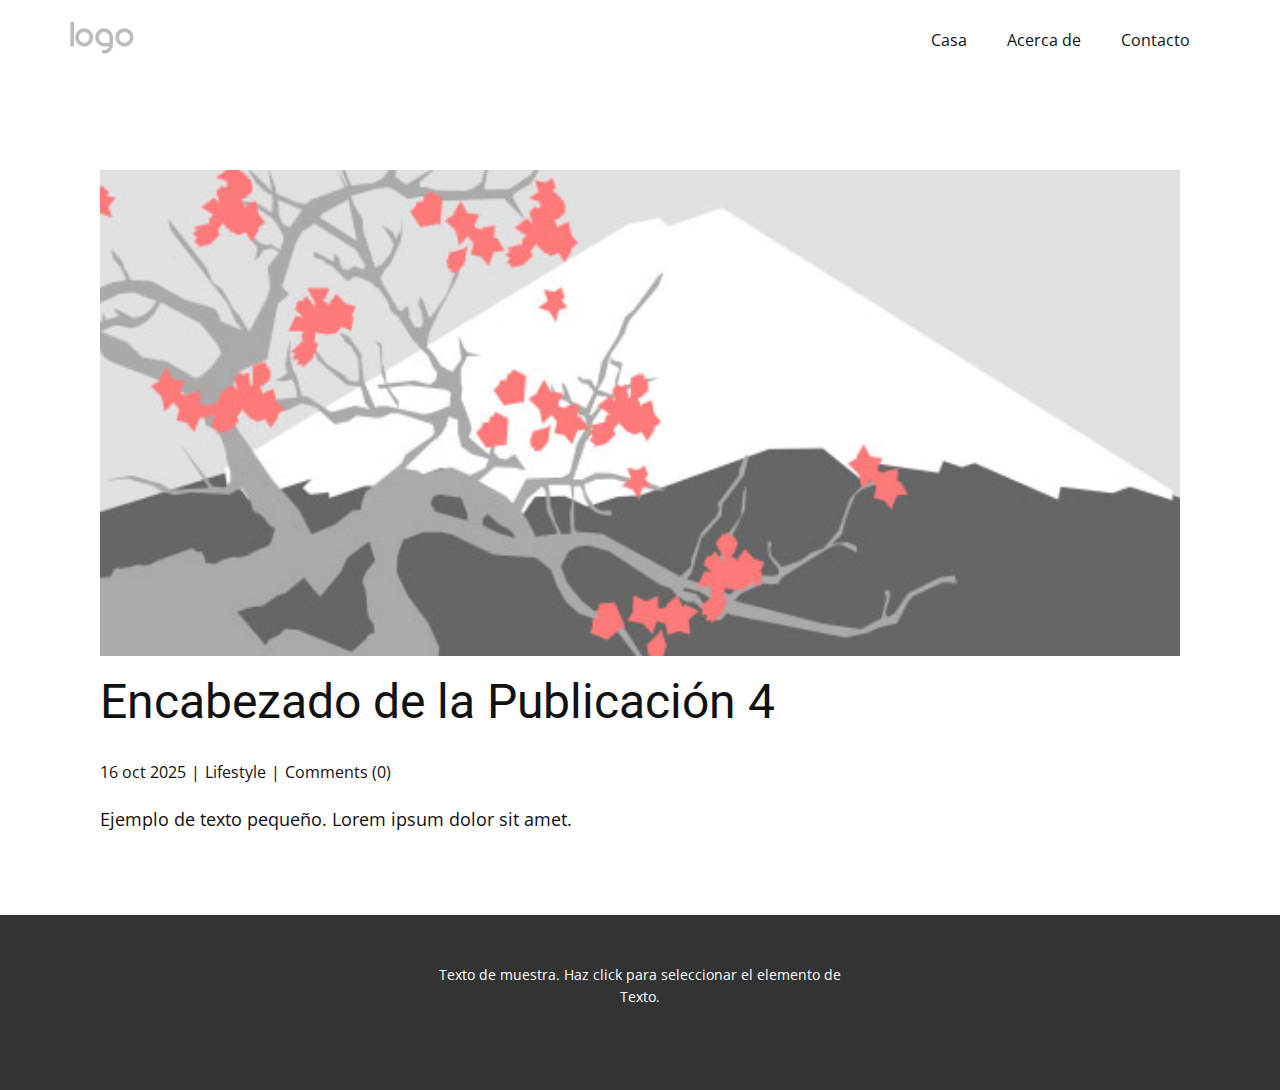
<file: blog/enviar-3.html>
<!DOCTYPE html>
<html style="font-size: 16px;" lang="es"><head>
    <meta name="viewport" content="width=device-width, initial-scale=1.0">
    <meta charset="utf-8">
    <meta name="keywords" content="Encabezado de la Publicación 1">
    <meta name="description" content="">
    <title>Encabezado de la Publicación 4</title>
    <link rel="stylesheet" href="../nicepage.css" media="screen">
<link rel="stylesheet" href="../Post-Template.css" media="screen">
    <script class="u-script" type="text/javascript" src="../jquery.js" defer=""></script>
    <script class="u-script" type="text/javascript" src="../nicepage.js" defer=""></script>
    <meta name="generator" content="Nicepage 7.14.0, nicepage.com">
    
    
    
    <link id="u-page-google-font" rel="stylesheet" href="https://fonts.googleapis.com/css2?display=swap&amp;family=Roboto:ital,wght@0,100;0,200;0,300;0,400;0,500;0,600;0,700;0,800;0,900;1,100;1,200;1,300;1,400;1,500;1,600;1,700;1,800;1,900&amp;family=Open+Sans:ital,wght@0,300;0,400;0,500;0,600;0,700;0,800;1,300;1,400;1,500;1,600;1,700;1,800">
    <script type="application/ld+json">{
		"@context": "http://schema.org",
		"@type": "Organization",
		"name": "",
		"logo": "images/default-logo.png"
}</script>
    <meta name="theme-color" content="#478ac9">
  <meta data-intl-tel-input-cdn-path="intlTelInput/"></head>
  <body data-path-to-root="./" data-include-products="false" class="u-body u-xl-mode" data-lang="es"><header class="u-clearfix u-header u-header" id="header"><div class="u-clearfix u-sheet u-valign-middle u-sheet-1">
        <a href="#" class="u-image u-logo u-image-1">
          <img src="../images/default-logo.png" class="u-logo-image u-logo-image-1">
        </a>
        <nav class="u-menu u-menu-one-level u-offcanvas u-menu-1" role="navigation" aria-label="Menu navigation">
          <div class="menu-collapse" style="font-size: 1rem; letter-spacing: 0px;">
            <a class="u-button-style u-custom-left-right-menu-spacing u-custom-padding-bottom u-custom-top-bottom-menu-spacing u-hamburger-link u-nav-link u-text-active-palette-1-base u-text-hover-palette-2-base" href="#" tabindex="-1" aria-label="Open menu" aria-controls="20b2">
              <svg class="u-svg-link" viewBox="0 0 24 24"><use xlink:href="#menu-hamburger"></use></svg>
              <svg class="u-svg-content" version="1.1" id="menu-hamburger" viewBox="0 0 16 16" x="0px" y="0px" xmlns:xlink="http://www.w3.org/1999/xlink" xmlns="http://www.w3.org/2000/svg"><g><rect y="1" width="16" height="2"></rect><rect y="7" width="16" height="2"></rect><rect y="13" width="16" height="2"></rect>
</g></svg>
            </a>
          </div>
          <div class="u-nav-container">
            <ul class="u-nav u-unstyled u-nav-1" role="menubar"><li class="u-nav-item" role="none"><a class="u-button-style u-nav-link u-text-active-palette-1-base u-text-hover-palette-2-base" href="../" style="padding: 10px 20px;" role="menuitem">Casa</a>
</li><li class="u-nav-item" role="none"><a class="u-button-style u-nav-link u-text-active-palette-1-base u-text-hover-palette-2-base" href="../Acerca-de.html" style="padding: 10px 20px;" role="menuitem">Acerca de</a>
</li><li class="u-nav-item" role="none"><a class="u-button-style u-nav-link u-text-active-palette-1-base u-text-hover-palette-2-base" href="../Contacto.html" style="padding: 10px 20px;" role="menuitem">Contacto</a>
</li></ul>
          </div>
          <div class="u-nav-container-collapse" id="20b2" role="region" aria-label="Menu panel">
            <div class="u-black u-container-style u-inner-container-layout u-opacity u-opacity-95 u-sidenav">
              <div class="u-inner-container-layout u-sidenav-overflow">
                <div class="u-menu-close" tabindex="-1" aria-label="Close menu"></div>
                <ul class="u-align-center u-nav u-popupmenu-items u-unstyled u-nav-2"><li class="u-nav-item"><a class="u-button-style u-nav-link" href="../">Casa</a>
</li><li class="u-nav-item"><a class="u-button-style u-nav-link" href="../Acerca-de.html">Acerca de</a>
</li><li class="u-nav-item"><a class="u-button-style u-nav-link" href="../Contacto.html">Contacto</a>
</li></ul>
              </div>
            </div>
            <div class="u-black u-menu-overlay u-opacity u-opacity-70"></div>
          </div>
        </nav>
      </div></header>
    <section class="u-align-center u-clearfix u-section-1" id="block-1">
      <div class="u-clearfix u-sheet u-valign-middle-md u-valign-middle-sm u-valign-middle-xs u-sheet-1"><!--post_details--><!--post_details_options_json--><!--{"source":""}--><!--/post_details_options_json--><!--blog_post-->
        <div class="u-container-style u-expanded-width u-post-details u-post-details-1">
          <div class="u-container-layout u-valign-middle u-container-layout-1"><!--blog_post_image-->
            <img alt="" class="u-blog-control u-expanded-width u-image u-image-default u-image-1" src="../images/0fd3416c.jpeg"><!--/blog_post_image--><!--blog_post_header-->
            <h2 class="u-blog-control u-text u-text-1">Encabezado de la Publicación 4</h2><!--/blog_post_header--><!--blog_post_metadata-->
            <div class="u-blog-control u-metadata u-metadata-1"><!--blog_post_metadata_date--><span class="u-meta-date u-meta-icon">16 oct 2025</span><!--/blog_post_metadata_date--><!--blog_post_metadata_category--><span class="u-meta-category u-meta-icon"><a href="/blog/blog.html#/blog-1///3">Lifestyle</a></span><!--/blog_post_metadata_category--><!--blog_post_metadata_comments--><span class="u-meta-comments u-meta-icon"><!--blog_post_metadata_comments_content-->Comments (0)<!--/blog_post_metadata_comments_content--></span><!--/blog_post_metadata_comments-->
            </div><!--/blog_post_metadata--><!--blog_post_content-->
            <div class="u-align-justify u-blog-control u-post-content u-text u-text-2 fr-view">
  <p>Ejemplo de texto pequeño. Lorem ipsum dolor sit amet.</p>
  </div><!--/blog_post_content-->
          </div>
        </div><!--/blog_post--><!--/post_details-->
      </div>
    </section>
    
    
    
    <footer class="u-align-center u-clearfix u-container-align-center u-footer u-grey-80 u-footer" id="footer"><div class="u-clearfix u-sheet u-sheet-1">
        <p class="u-small-text u-text u-text-variant u-text-1">Texto de muestra. Haz click para seleccionar el elemento de Texto.</p>
      </div></footer>
    <section class="u-backlink u-clearfix u-grey-80"></section>
  
</body></html>
</file>
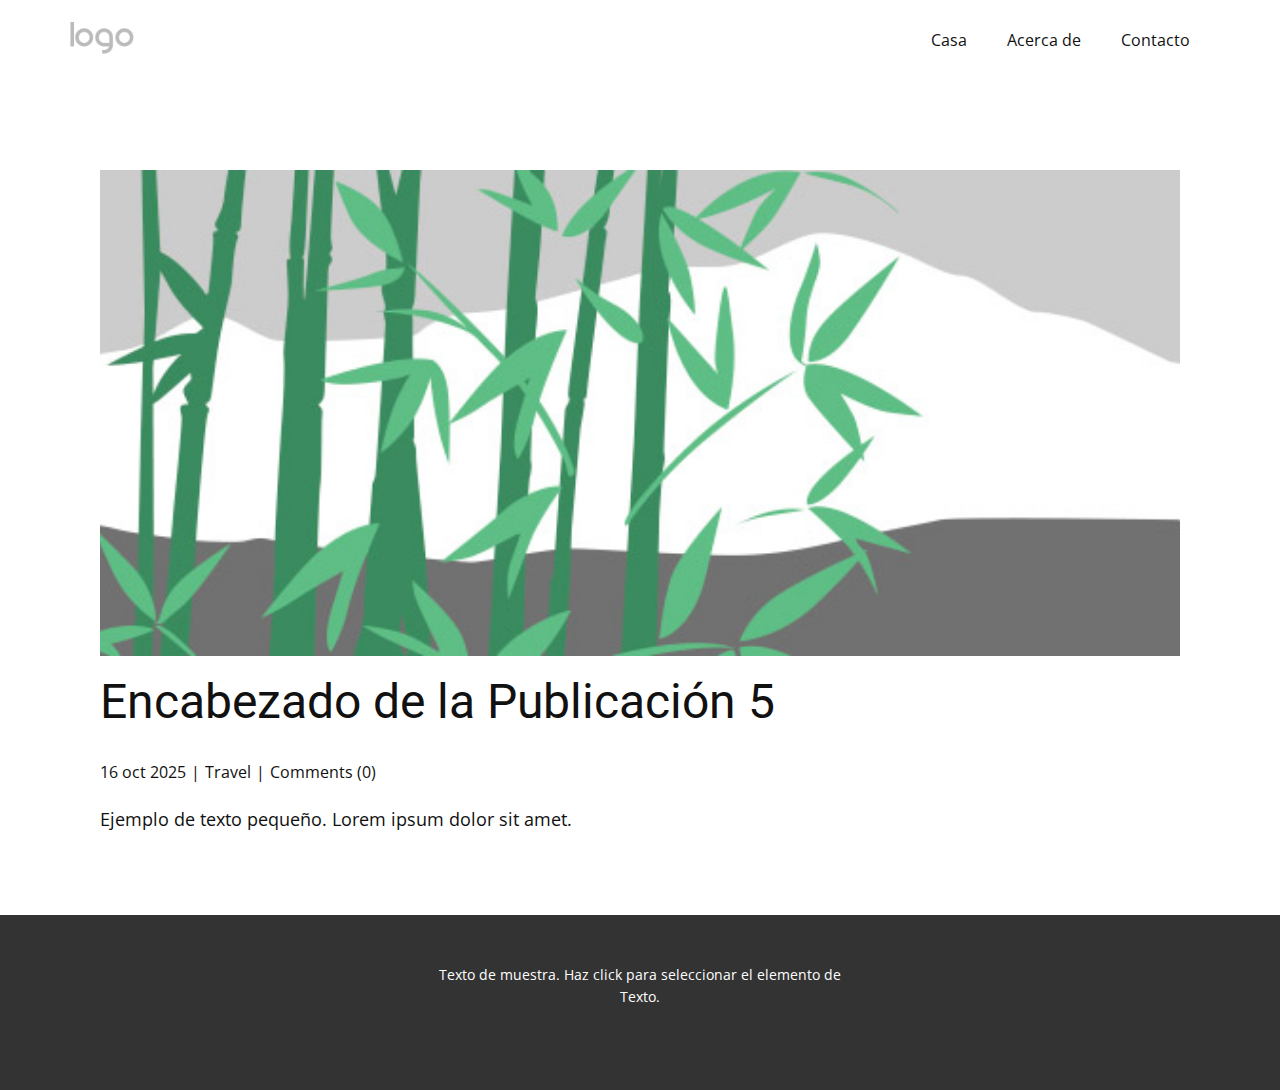
<file: blog/enviar-4.html>
<!DOCTYPE html>
<html style="font-size: 16px;" lang="es"><head>
    <meta name="viewport" content="width=device-width, initial-scale=1.0">
    <meta charset="utf-8">
    <meta name="keywords" content="Encabezado de la Publicación 1">
    <meta name="description" content="">
    <title>Encabezado de la Publicación 5</title>
    <link rel="stylesheet" href="../nicepage.css" media="screen">
<link rel="stylesheet" href="../Post-Template.css" media="screen">
    <script class="u-script" type="text/javascript" src="../jquery.js" defer=""></script>
    <script class="u-script" type="text/javascript" src="../nicepage.js" defer=""></script>
    <meta name="generator" content="Nicepage 7.14.0, nicepage.com">
    
    
    
    <link id="u-page-google-font" rel="stylesheet" href="https://fonts.googleapis.com/css2?display=swap&amp;family=Roboto:ital,wght@0,100;0,200;0,300;0,400;0,500;0,600;0,700;0,800;0,900;1,100;1,200;1,300;1,400;1,500;1,600;1,700;1,800;1,900&amp;family=Open+Sans:ital,wght@0,300;0,400;0,500;0,600;0,700;0,800;1,300;1,400;1,500;1,600;1,700;1,800">
    <script type="application/ld+json">{
		"@context": "http://schema.org",
		"@type": "Organization",
		"name": "",
		"logo": "images/default-logo.png"
}</script>
    <meta name="theme-color" content="#478ac9">
  <meta data-intl-tel-input-cdn-path="intlTelInput/"></head>
  <body data-path-to-root="./" data-include-products="false" class="u-body u-xl-mode" data-lang="es"><header class="u-clearfix u-header u-header" id="header"><div class="u-clearfix u-sheet u-valign-middle u-sheet-1">
        <a href="#" class="u-image u-logo u-image-1">
          <img src="../images/default-logo.png" class="u-logo-image u-logo-image-1">
        </a>
        <nav class="u-menu u-menu-one-level u-offcanvas u-menu-1" role="navigation" aria-label="Menu navigation">
          <div class="menu-collapse" style="font-size: 1rem; letter-spacing: 0px;">
            <a class="u-button-style u-custom-left-right-menu-spacing u-custom-padding-bottom u-custom-top-bottom-menu-spacing u-hamburger-link u-nav-link u-text-active-palette-1-base u-text-hover-palette-2-base" href="#" tabindex="-1" aria-label="Open menu" aria-controls="20b2">
              <svg class="u-svg-link" viewBox="0 0 24 24"><use xlink:href="#menu-hamburger"></use></svg>
              <svg class="u-svg-content" version="1.1" id="menu-hamburger" viewBox="0 0 16 16" x="0px" y="0px" xmlns:xlink="http://www.w3.org/1999/xlink" xmlns="http://www.w3.org/2000/svg"><g><rect y="1" width="16" height="2"></rect><rect y="7" width="16" height="2"></rect><rect y="13" width="16" height="2"></rect>
</g></svg>
            </a>
          </div>
          <div class="u-nav-container">
            <ul class="u-nav u-unstyled u-nav-1" role="menubar"><li class="u-nav-item" role="none"><a class="u-button-style u-nav-link u-text-active-palette-1-base u-text-hover-palette-2-base" href="../" style="padding: 10px 20px;" role="menuitem">Casa</a>
</li><li class="u-nav-item" role="none"><a class="u-button-style u-nav-link u-text-active-palette-1-base u-text-hover-palette-2-base" href="../Acerca-de.html" style="padding: 10px 20px;" role="menuitem">Acerca de</a>
</li><li class="u-nav-item" role="none"><a class="u-button-style u-nav-link u-text-active-palette-1-base u-text-hover-palette-2-base" href="../Contacto.html" style="padding: 10px 20px;" role="menuitem">Contacto</a>
</li></ul>
          </div>
          <div class="u-nav-container-collapse" id="20b2" role="region" aria-label="Menu panel">
            <div class="u-black u-container-style u-inner-container-layout u-opacity u-opacity-95 u-sidenav">
              <div class="u-inner-container-layout u-sidenav-overflow">
                <div class="u-menu-close" tabindex="-1" aria-label="Close menu"></div>
                <ul class="u-align-center u-nav u-popupmenu-items u-unstyled u-nav-2"><li class="u-nav-item"><a class="u-button-style u-nav-link" href="../">Casa</a>
</li><li class="u-nav-item"><a class="u-button-style u-nav-link" href="../Acerca-de.html">Acerca de</a>
</li><li class="u-nav-item"><a class="u-button-style u-nav-link" href="../Contacto.html">Contacto</a>
</li></ul>
              </div>
            </div>
            <div class="u-black u-menu-overlay u-opacity u-opacity-70"></div>
          </div>
        </nav>
      </div></header>
    <section class="u-align-center u-clearfix u-section-1" id="block-1">
      <div class="u-clearfix u-sheet u-valign-middle-md u-valign-middle-sm u-valign-middle-xs u-sheet-1"><!--post_details--><!--post_details_options_json--><!--{"source":""}--><!--/post_details_options_json--><!--blog_post-->
        <div class="u-container-style u-expanded-width u-post-details u-post-details-1">
          <div class="u-container-layout u-valign-middle u-container-layout-1"><!--blog_post_image-->
            <img alt="" class="u-blog-control u-expanded-width u-image u-image-default u-image-1" src="../images/68f64b9d.jpeg"><!--/blog_post_image--><!--blog_post_header-->
            <h2 class="u-blog-control u-text u-text-1">Encabezado de la Publicación 5</h2><!--/blog_post_header--><!--blog_post_metadata-->
            <div class="u-blog-control u-metadata u-metadata-1"><!--blog_post_metadata_date--><span class="u-meta-date u-meta-icon">16 oct 2025</span><!--/blog_post_metadata_date--><!--blog_post_metadata_category--><span class="u-meta-category u-meta-icon"><a href="/blog/blog.html#/blog-1///2">Travel</a></span><!--/blog_post_metadata_category--><!--blog_post_metadata_comments--><span class="u-meta-comments u-meta-icon"><!--blog_post_metadata_comments_content-->Comments (0)<!--/blog_post_metadata_comments_content--></span><!--/blog_post_metadata_comments-->
            </div><!--/blog_post_metadata--><!--blog_post_content-->
            <div class="u-align-justify u-blog-control u-post-content u-text u-text-2 fr-view">
  <p>Ejemplo de texto pequeño. Lorem ipsum dolor sit amet.</p>
  </div><!--/blog_post_content-->
          </div>
        </div><!--/blog_post--><!--/post_details-->
      </div>
    </section>
    
    
    
    <footer class="u-align-center u-clearfix u-container-align-center u-footer u-grey-80 u-footer" id="footer"><div class="u-clearfix u-sheet u-sheet-1">
        <p class="u-small-text u-text u-text-variant u-text-1">Texto de muestra. Haz click para seleccionar el elemento de Texto.</p>
      </div></footer>
    <section class="u-backlink u-clearfix u-grey-80"></section>
  
</body></html>
</file>
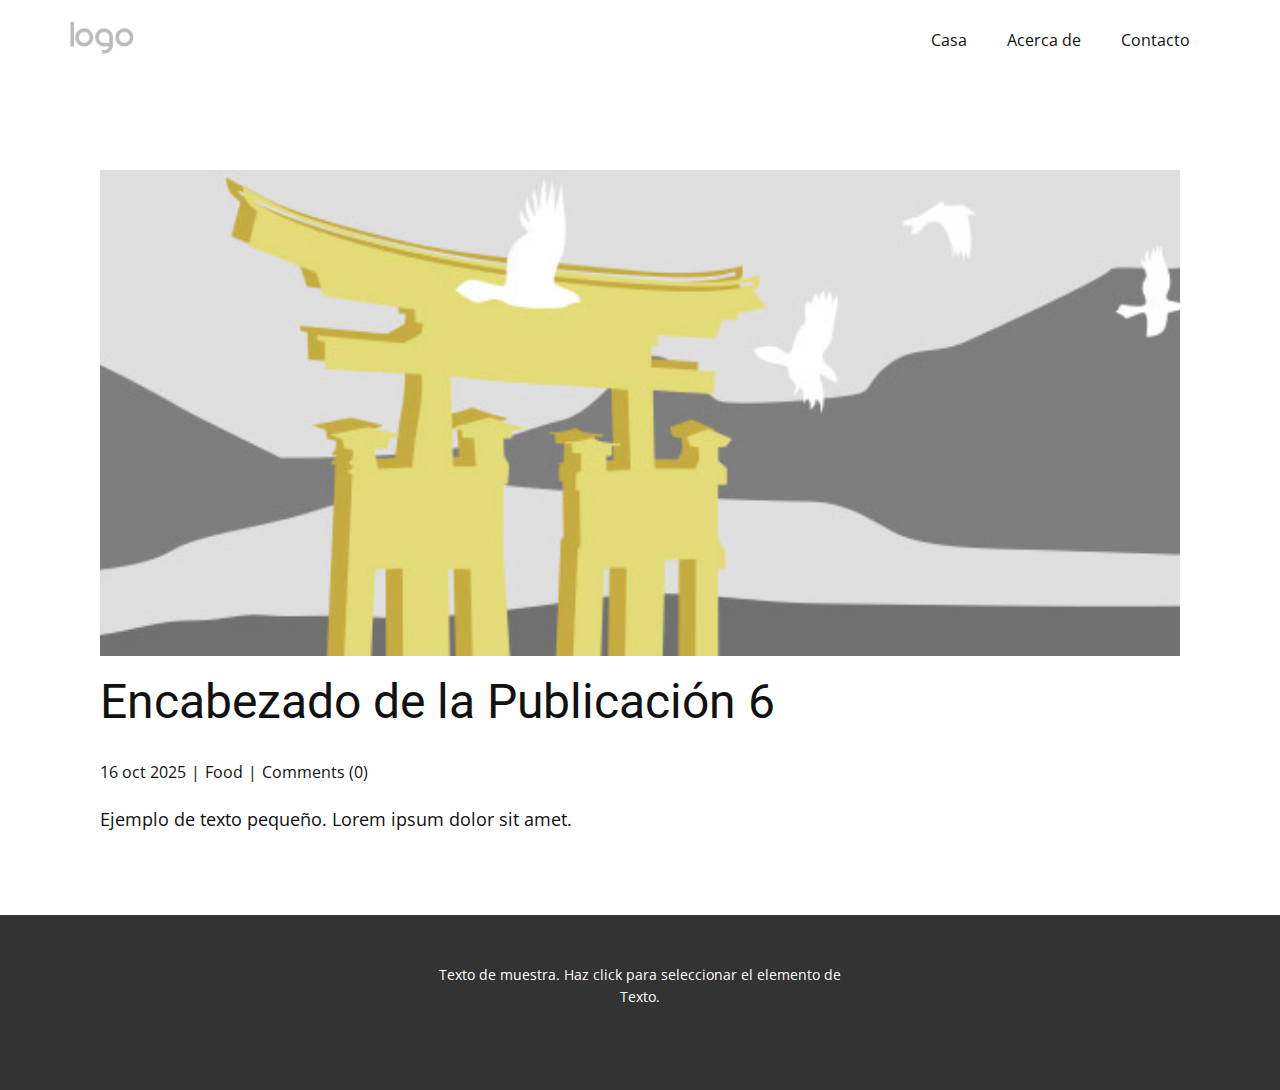
<file: blog/enviar-5.html>
<!DOCTYPE html>
<html style="font-size: 16px;" lang="es"><head>
    <meta name="viewport" content="width=device-width, initial-scale=1.0">
    <meta charset="utf-8">
    <meta name="keywords" content="Encabezado de la Publicación 1">
    <meta name="description" content="">
    <title>Encabezado de la Publicación 6</title>
    <link rel="stylesheet" href="../nicepage.css" media="screen">
<link rel="stylesheet" href="../Post-Template.css" media="screen">
    <script class="u-script" type="text/javascript" src="../jquery.js" defer=""></script>
    <script class="u-script" type="text/javascript" src="../nicepage.js" defer=""></script>
    <meta name="generator" content="Nicepage 7.14.0, nicepage.com">
    
    
    
    <link id="u-page-google-font" rel="stylesheet" href="https://fonts.googleapis.com/css2?display=swap&amp;family=Roboto:ital,wght@0,100;0,200;0,300;0,400;0,500;0,600;0,700;0,800;0,900;1,100;1,200;1,300;1,400;1,500;1,600;1,700;1,800;1,900&amp;family=Open+Sans:ital,wght@0,300;0,400;0,500;0,600;0,700;0,800;1,300;1,400;1,500;1,600;1,700;1,800">
    <script type="application/ld+json">{
		"@context": "http://schema.org",
		"@type": "Organization",
		"name": "",
		"logo": "images/default-logo.png"
}</script>
    <meta name="theme-color" content="#478ac9">
  <meta data-intl-tel-input-cdn-path="intlTelInput/"></head>
  <body data-path-to-root="./" data-include-products="false" class="u-body u-xl-mode" data-lang="es"><header class="u-clearfix u-header u-header" id="header"><div class="u-clearfix u-sheet u-valign-middle u-sheet-1">
        <a href="#" class="u-image u-logo u-image-1">
          <img src="../images/default-logo.png" class="u-logo-image u-logo-image-1">
        </a>
        <nav class="u-menu u-menu-one-level u-offcanvas u-menu-1" role="navigation" aria-label="Menu navigation">
          <div class="menu-collapse" style="font-size: 1rem; letter-spacing: 0px;">
            <a class="u-button-style u-custom-left-right-menu-spacing u-custom-padding-bottom u-custom-top-bottom-menu-spacing u-hamburger-link u-nav-link u-text-active-palette-1-base u-text-hover-palette-2-base" href="#" tabindex="-1" aria-label="Open menu" aria-controls="20b2">
              <svg class="u-svg-link" viewBox="0 0 24 24"><use xlink:href="#menu-hamburger"></use></svg>
              <svg class="u-svg-content" version="1.1" id="menu-hamburger" viewBox="0 0 16 16" x="0px" y="0px" xmlns:xlink="http://www.w3.org/1999/xlink" xmlns="http://www.w3.org/2000/svg"><g><rect y="1" width="16" height="2"></rect><rect y="7" width="16" height="2"></rect><rect y="13" width="16" height="2"></rect>
</g></svg>
            </a>
          </div>
          <div class="u-nav-container">
            <ul class="u-nav u-unstyled u-nav-1" role="menubar"><li class="u-nav-item" role="none"><a class="u-button-style u-nav-link u-text-active-palette-1-base u-text-hover-palette-2-base" href="../" style="padding: 10px 20px;" role="menuitem">Casa</a>
</li><li class="u-nav-item" role="none"><a class="u-button-style u-nav-link u-text-active-palette-1-base u-text-hover-palette-2-base" href="../Acerca-de.html" style="padding: 10px 20px;" role="menuitem">Acerca de</a>
</li><li class="u-nav-item" role="none"><a class="u-button-style u-nav-link u-text-active-palette-1-base u-text-hover-palette-2-base" href="../Contacto.html" style="padding: 10px 20px;" role="menuitem">Contacto</a>
</li></ul>
          </div>
          <div class="u-nav-container-collapse" id="20b2" role="region" aria-label="Menu panel">
            <div class="u-black u-container-style u-inner-container-layout u-opacity u-opacity-95 u-sidenav">
              <div class="u-inner-container-layout u-sidenav-overflow">
                <div class="u-menu-close" tabindex="-1" aria-label="Close menu"></div>
                <ul class="u-align-center u-nav u-popupmenu-items u-unstyled u-nav-2"><li class="u-nav-item"><a class="u-button-style u-nav-link" href="../">Casa</a>
</li><li class="u-nav-item"><a class="u-button-style u-nav-link" href="../Acerca-de.html">Acerca de</a>
</li><li class="u-nav-item"><a class="u-button-style u-nav-link" href="../Contacto.html">Contacto</a>
</li></ul>
              </div>
            </div>
            <div class="u-black u-menu-overlay u-opacity u-opacity-70"></div>
          </div>
        </nav>
      </div></header>
    <section class="u-align-center u-clearfix u-section-1" id="block-1">
      <div class="u-clearfix u-sheet u-valign-middle-md u-valign-middle-sm u-valign-middle-xs u-sheet-1"><!--post_details--><!--post_details_options_json--><!--{"source":""}--><!--/post_details_options_json--><!--blog_post-->
        <div class="u-container-style u-expanded-width u-post-details u-post-details-1">
          <div class="u-container-layout u-valign-middle u-container-layout-1"><!--blog_post_image-->
            <img alt="" class="u-blog-control u-expanded-width u-image u-image-default u-image-1" src="../images/8ad73f3c.jpeg"><!--/blog_post_image--><!--blog_post_header-->
            <h2 class="u-blog-control u-text u-text-1">Encabezado de la Publicación 6</h2><!--/blog_post_header--><!--blog_post_metadata-->
            <div class="u-blog-control u-metadata u-metadata-1"><!--blog_post_metadata_date--><span class="u-meta-date u-meta-icon">16 oct 2025</span><!--/blog_post_metadata_date--><!--blog_post_metadata_category--><span class="u-meta-category u-meta-icon"><a href="/blog/blog.html#/blog-1///1">Food</a></span><!--/blog_post_metadata_category--><!--blog_post_metadata_comments--><span class="u-meta-comments u-meta-icon"><!--blog_post_metadata_comments_content-->Comments (0)<!--/blog_post_metadata_comments_content--></span><!--/blog_post_metadata_comments-->
            </div><!--/blog_post_metadata--><!--blog_post_content-->
            <div class="u-align-justify u-blog-control u-post-content u-text u-text-2 fr-view">
  <p>Ejemplo de texto pequeño. Lorem ipsum dolor sit amet.</p>
  </div><!--/blog_post_content-->
          </div>
        </div><!--/blog_post--><!--/post_details-->
      </div>
    </section>
    
    
    
    <footer class="u-align-center u-clearfix u-container-align-center u-footer u-grey-80 u-footer" id="footer"><div class="u-clearfix u-sheet u-sheet-1">
        <p class="u-small-text u-text u-text-variant u-text-1">Texto de muestra. Haz click para seleccionar el elemento de Texto.</p>
      </div></footer>
    <section class="u-backlink u-clearfix u-grey-80"></section>
  
</body></html>
</file>
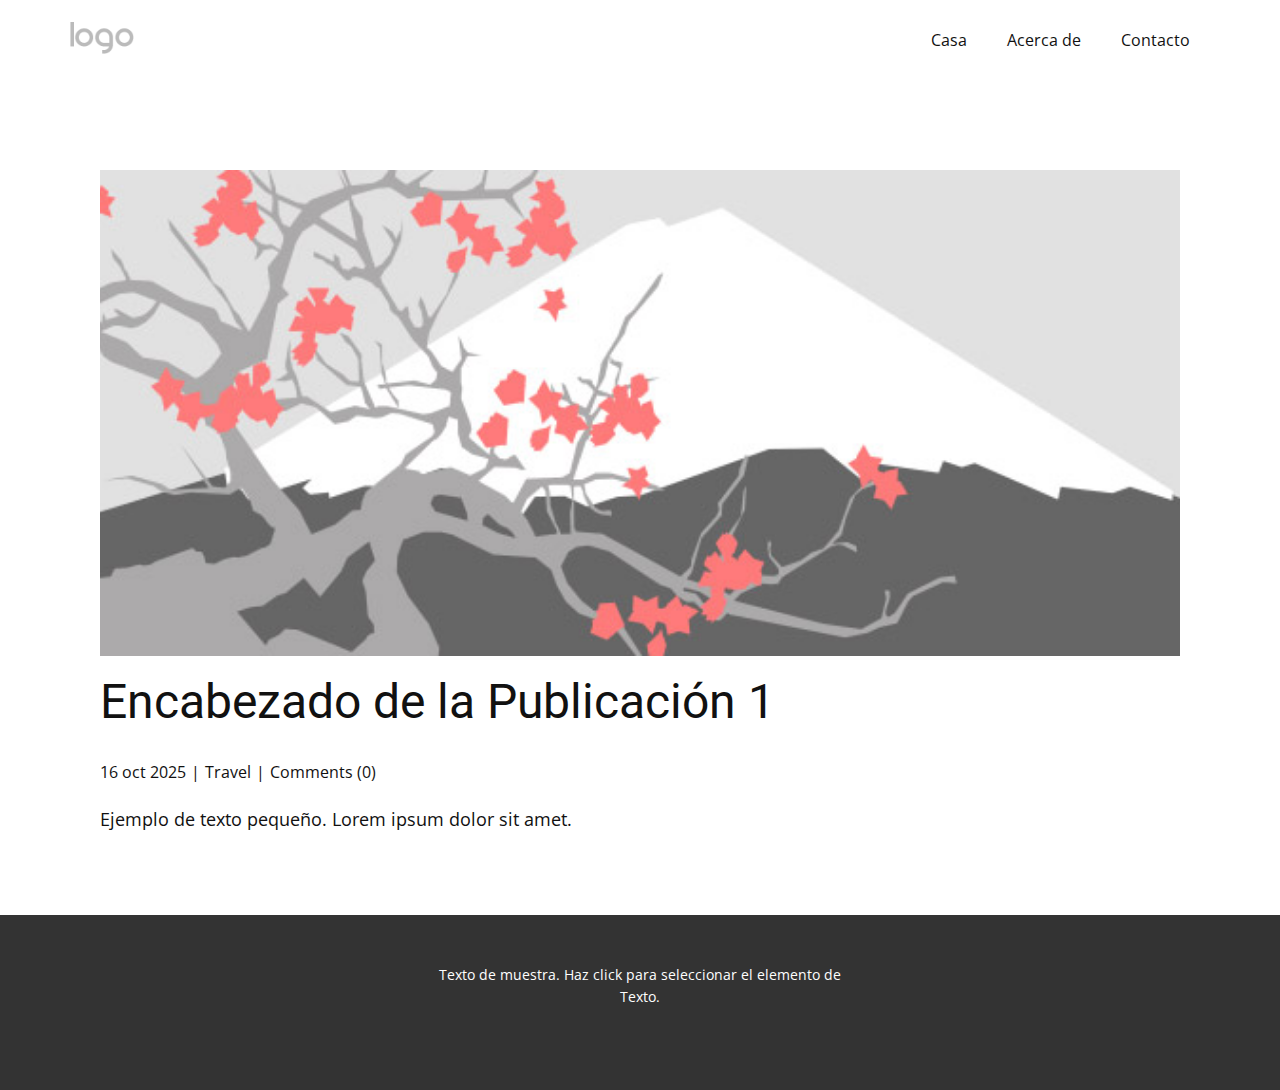
<file: blog/enviar.html>
<!DOCTYPE html>
<html style="font-size: 16px;" lang="es"><head>
    <meta name="viewport" content="width=device-width, initial-scale=1.0">
    <meta charset="utf-8">
    <meta name="keywords" content="Encabezado de la Publicación 1">
    <meta name="description" content="">
    <title>Encabezado de la Publicación 1</title>
    <link rel="stylesheet" href="../nicepage.css" media="screen">
<link rel="stylesheet" href="../Post-Template.css" media="screen">
    <script class="u-script" type="text/javascript" src="../jquery.js" defer=""></script>
    <script class="u-script" type="text/javascript" src="../nicepage.js" defer=""></script>
    <meta name="generator" content="Nicepage 7.14.0, nicepage.com">
    
    
    
    <link id="u-page-google-font" rel="stylesheet" href="https://fonts.googleapis.com/css2?display=swap&amp;family=Roboto:ital,wght@0,100;0,200;0,300;0,400;0,500;0,600;0,700;0,800;0,900;1,100;1,200;1,300;1,400;1,500;1,600;1,700;1,800;1,900&amp;family=Open+Sans:ital,wght@0,300;0,400;0,500;0,600;0,700;0,800;1,300;1,400;1,500;1,600;1,700;1,800">
    <script type="application/ld+json">{
		"@context": "http://schema.org",
		"@type": "Organization",
		"name": "",
		"logo": "images/default-logo.png"
}</script>
    <meta name="theme-color" content="#478ac9">
  <meta data-intl-tel-input-cdn-path="intlTelInput/"></head>
  <body data-path-to-root="./" data-include-products="false" class="u-body u-xl-mode" data-lang="es"><header class="u-clearfix u-header u-header" id="header"><div class="u-clearfix u-sheet u-valign-middle u-sheet-1">
        <a href="#" class="u-image u-logo u-image-1">
          <img src="../images/default-logo.png" class="u-logo-image u-logo-image-1">
        </a>
        <nav class="u-menu u-menu-one-level u-offcanvas u-menu-1" role="navigation" aria-label="Menu navigation">
          <div class="menu-collapse" style="font-size: 1rem; letter-spacing: 0px;">
            <a class="u-button-style u-custom-left-right-menu-spacing u-custom-padding-bottom u-custom-top-bottom-menu-spacing u-hamburger-link u-nav-link u-text-active-palette-1-base u-text-hover-palette-2-base" href="#" tabindex="-1" aria-label="Open menu" aria-controls="20b2">
              <svg class="u-svg-link" viewBox="0 0 24 24"><use xlink:href="#menu-hamburger"></use></svg>
              <svg class="u-svg-content" version="1.1" id="menu-hamburger" viewBox="0 0 16 16" x="0px" y="0px" xmlns:xlink="http://www.w3.org/1999/xlink" xmlns="http://www.w3.org/2000/svg"><g><rect y="1" width="16" height="2"></rect><rect y="7" width="16" height="2"></rect><rect y="13" width="16" height="2"></rect>
</g></svg>
            </a>
          </div>
          <div class="u-nav-container">
            <ul class="u-nav u-unstyled u-nav-1" role="menubar"><li class="u-nav-item" role="none"><a class="u-button-style u-nav-link u-text-active-palette-1-base u-text-hover-palette-2-base" href="../" style="padding: 10px 20px;" role="menuitem">Casa</a>
</li><li class="u-nav-item" role="none"><a class="u-button-style u-nav-link u-text-active-palette-1-base u-text-hover-palette-2-base" href="../Acerca-de.html" style="padding: 10px 20px;" role="menuitem">Acerca de</a>
</li><li class="u-nav-item" role="none"><a class="u-button-style u-nav-link u-text-active-palette-1-base u-text-hover-palette-2-base" href="../Contacto.html" style="padding: 10px 20px;" role="menuitem">Contacto</a>
</li></ul>
          </div>
          <div class="u-nav-container-collapse" id="20b2" role="region" aria-label="Menu panel">
            <div class="u-black u-container-style u-inner-container-layout u-opacity u-opacity-95 u-sidenav">
              <div class="u-inner-container-layout u-sidenav-overflow">
                <div class="u-menu-close" tabindex="-1" aria-label="Close menu"></div>
                <ul class="u-align-center u-nav u-popupmenu-items u-unstyled u-nav-2"><li class="u-nav-item"><a class="u-button-style u-nav-link" href="../">Casa</a>
</li><li class="u-nav-item"><a class="u-button-style u-nav-link" href="../Acerca-de.html">Acerca de</a>
</li><li class="u-nav-item"><a class="u-button-style u-nav-link" href="../Contacto.html">Contacto</a>
</li></ul>
              </div>
            </div>
            <div class="u-black u-menu-overlay u-opacity u-opacity-70"></div>
          </div>
        </nav>
      </div></header>
    <section class="u-align-center u-clearfix u-section-1" id="block-1">
      <div class="u-clearfix u-sheet u-valign-middle-md u-valign-middle-sm u-valign-middle-xs u-sheet-1"><!--post_details--><!--post_details_options_json--><!--{"source":""}--><!--/post_details_options_json--><!--blog_post-->
        <div class="u-container-style u-expanded-width u-post-details u-post-details-1">
          <div class="u-container-layout u-valign-middle u-container-layout-1"><!--blog_post_image-->
            <img alt="" class="u-blog-control u-expanded-width u-image u-image-default u-image-1" src="../images/0fd3416c.jpeg"><!--/blog_post_image--><!--blog_post_header-->
            <h2 class="u-blog-control u-text u-text-1">Encabezado de la Publicación 1</h2><!--/blog_post_header--><!--blog_post_metadata-->
            <div class="u-blog-control u-metadata u-metadata-1"><!--blog_post_metadata_date--><span class="u-meta-date u-meta-icon">16 oct 2025</span><!--/blog_post_metadata_date--><!--blog_post_metadata_category--><span class="u-meta-category u-meta-icon"><a href="/blog/blog.html#/blog-1///2">Travel</a></span><!--/blog_post_metadata_category--><!--blog_post_metadata_comments--><span class="u-meta-comments u-meta-icon"><!--blog_post_metadata_comments_content-->Comments (0)<!--/blog_post_metadata_comments_content--></span><!--/blog_post_metadata_comments-->
            </div><!--/blog_post_metadata--><!--blog_post_content-->
            <div class="u-align-justify u-blog-control u-post-content u-text u-text-2 fr-view">
  <p>Ejemplo de texto pequeño. Lorem ipsum dolor sit amet.</p>
  </div><!--/blog_post_content-->
          </div>
        </div><!--/blog_post--><!--/post_details-->
      </div>
    </section>
    
    
    
    <footer class="u-align-center u-clearfix u-container-align-center u-footer u-grey-80 u-footer" id="footer"><div class="u-clearfix u-sheet u-sheet-1">
        <p class="u-small-text u-text u-text-variant u-text-1">Texto de muestra. Haz click para seleccionar el elemento de Texto.</p>
      </div></footer>
    <section class="u-backlink u-clearfix u-grey-80"></section>
  
</body></html>
</file>
